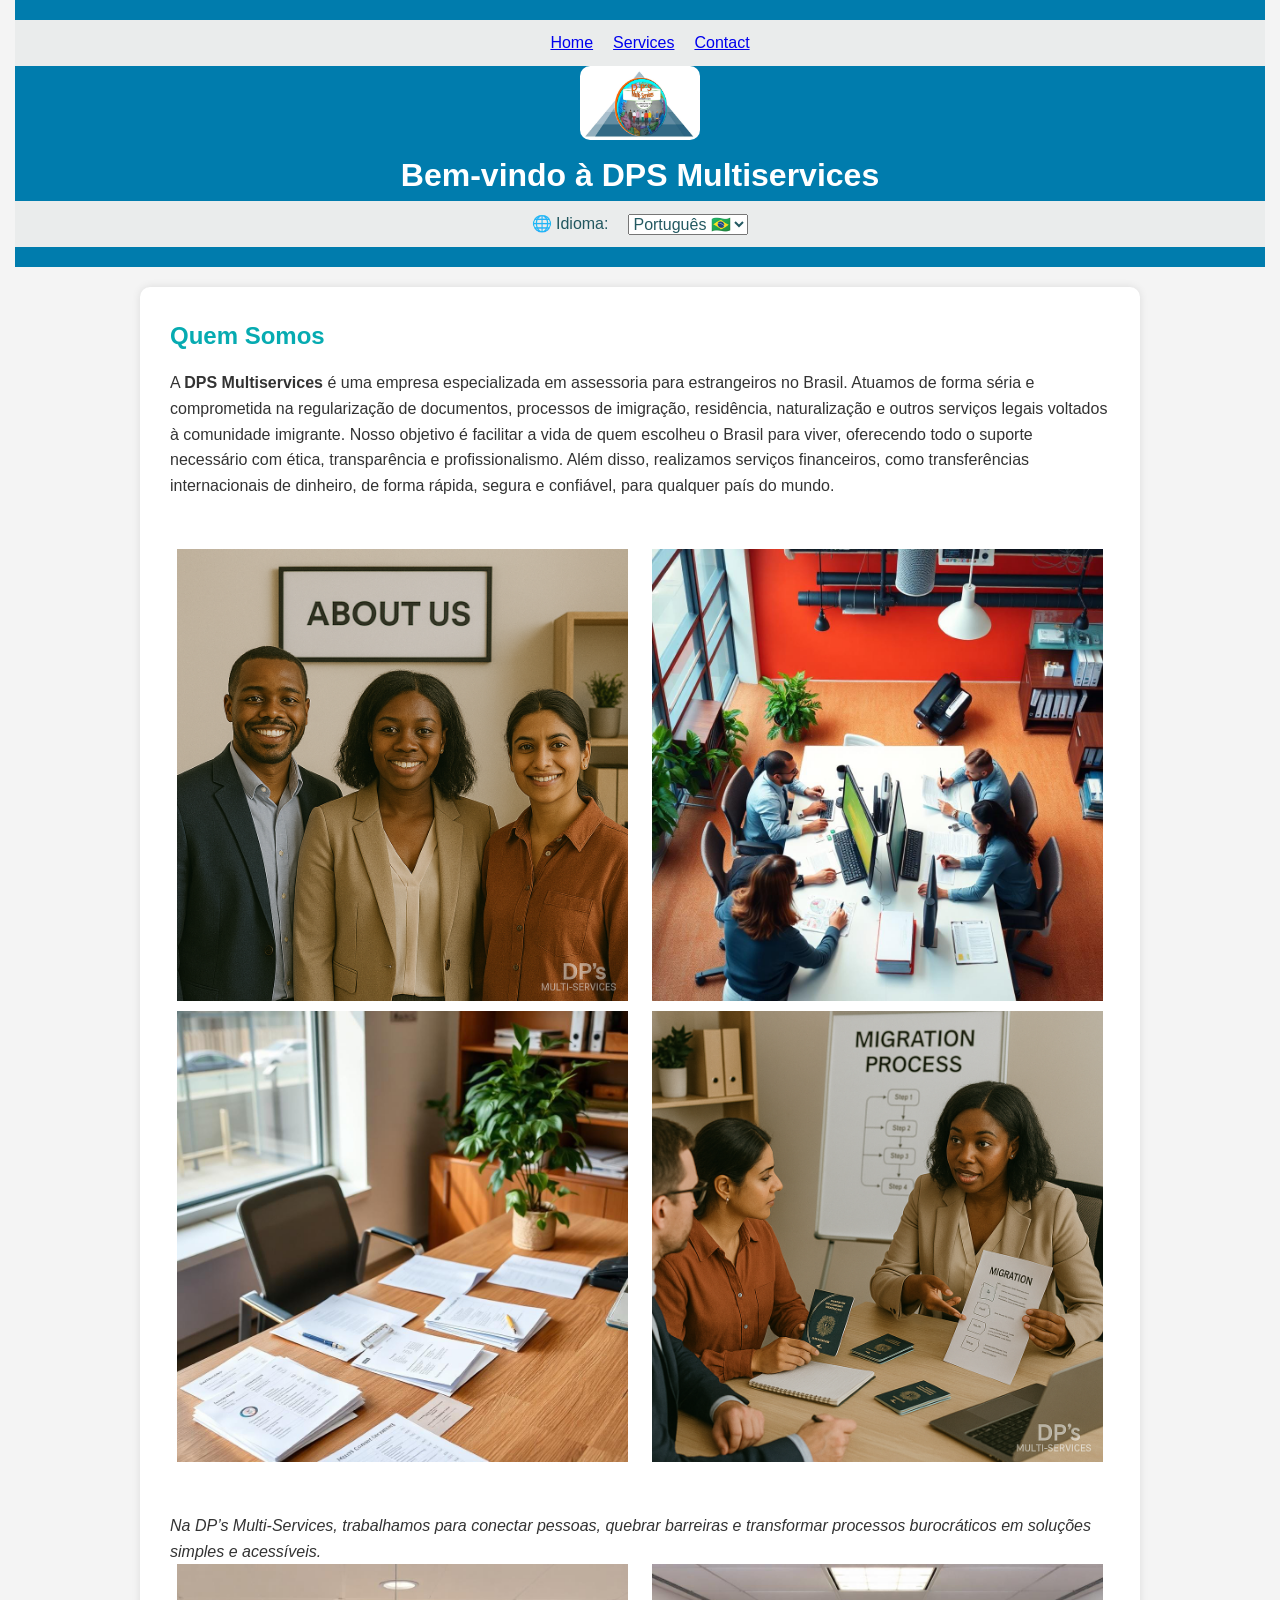
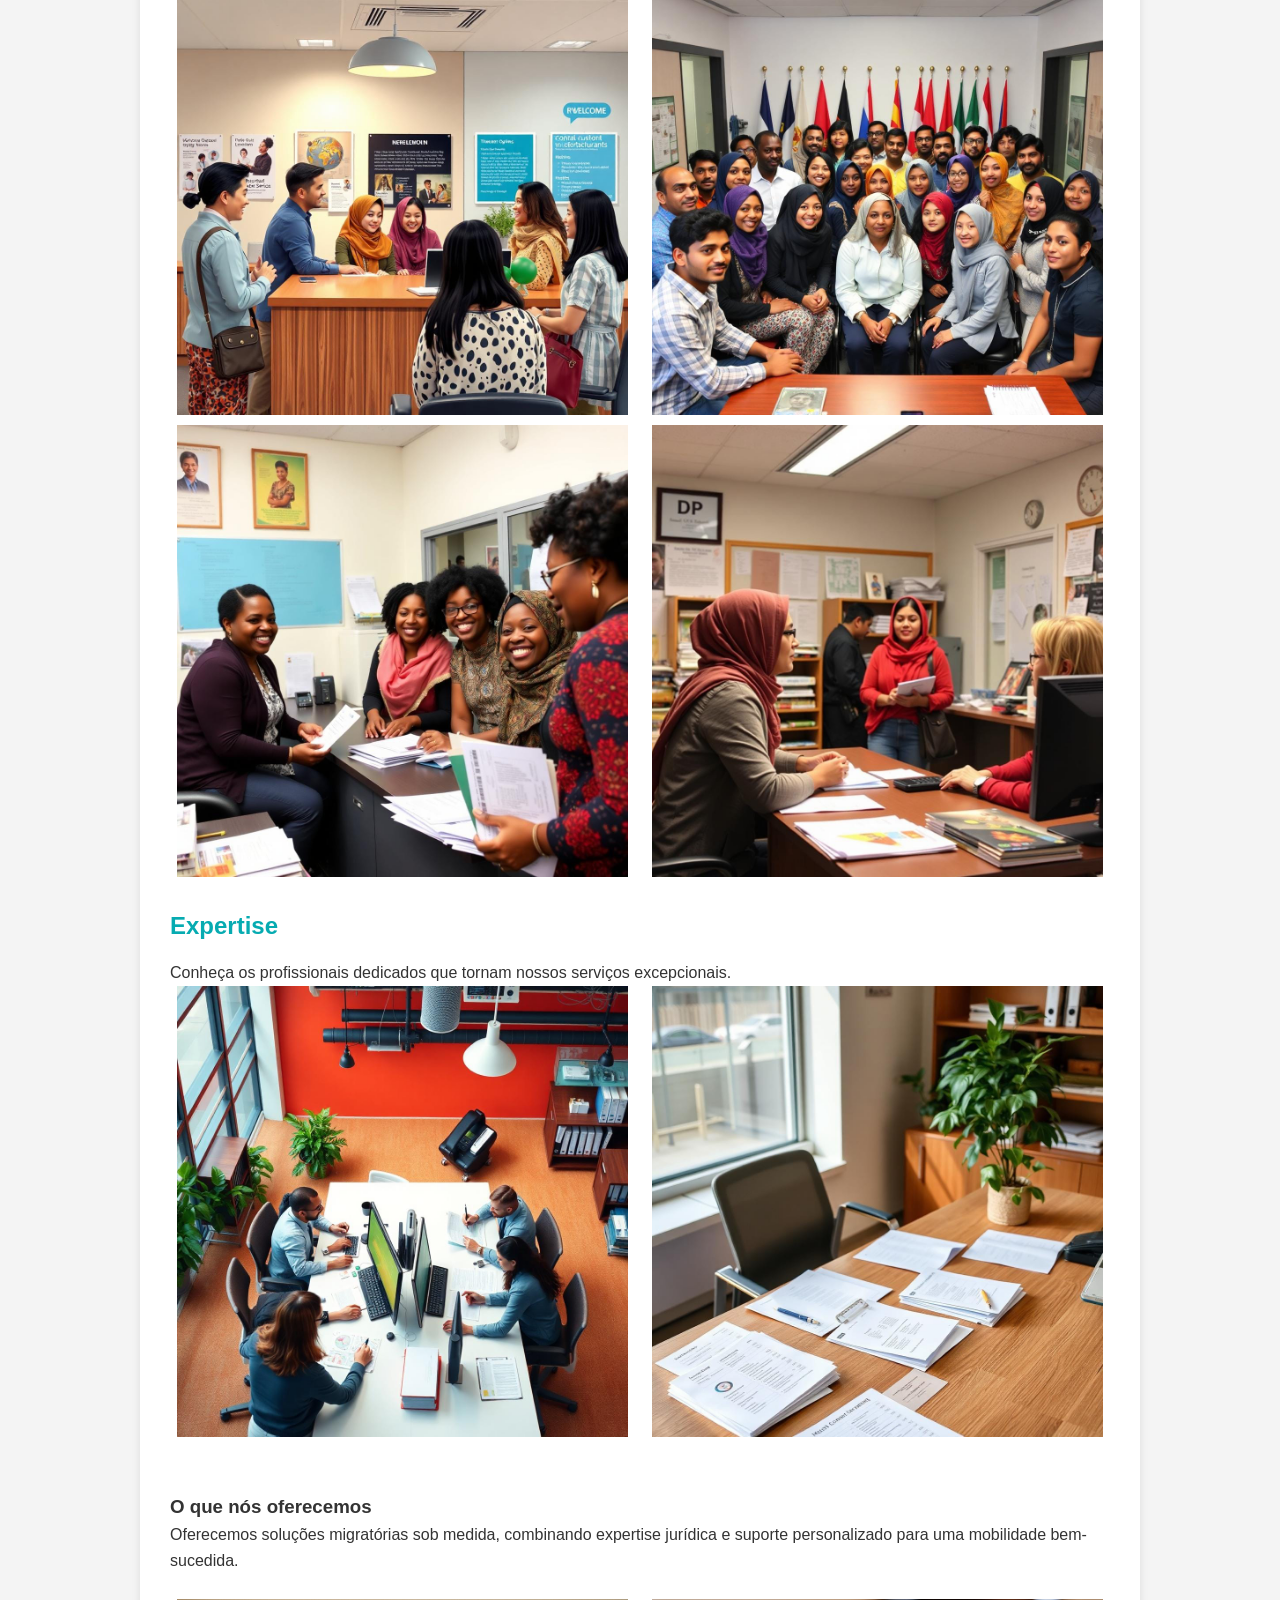
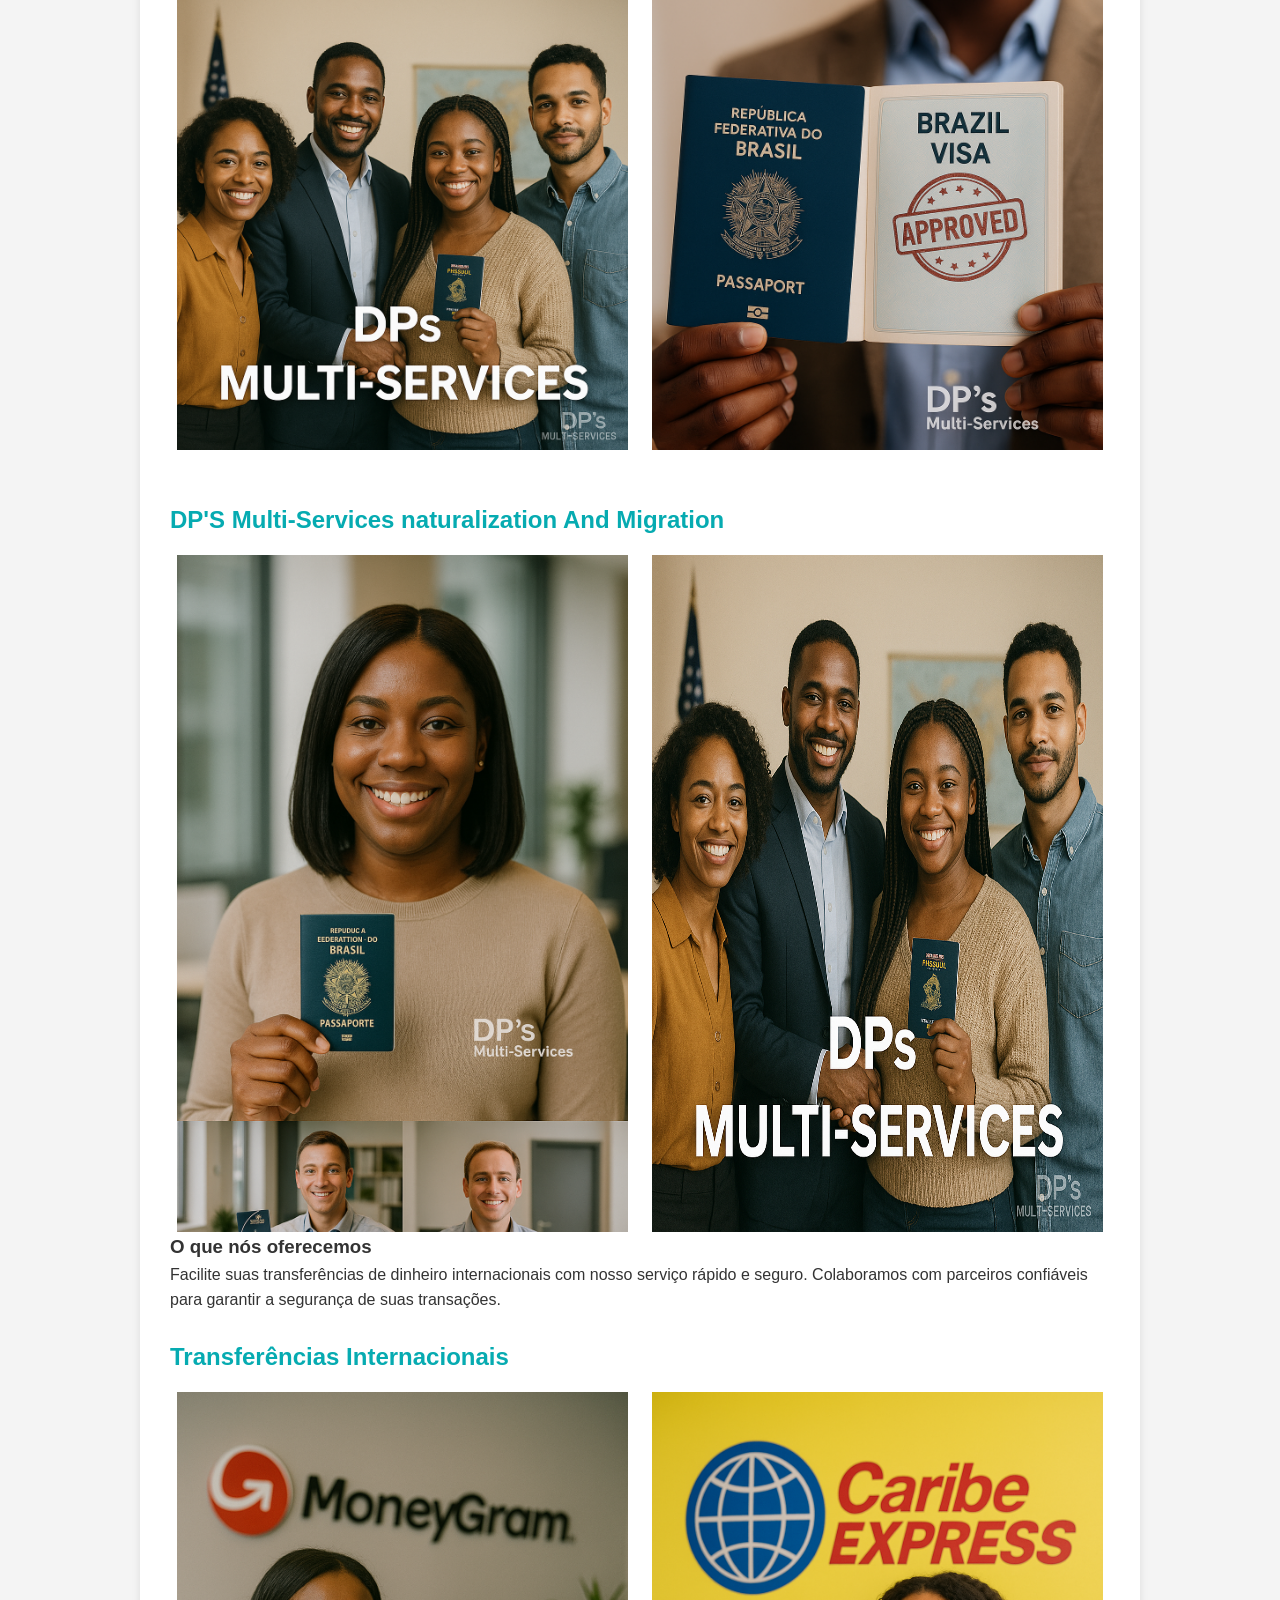
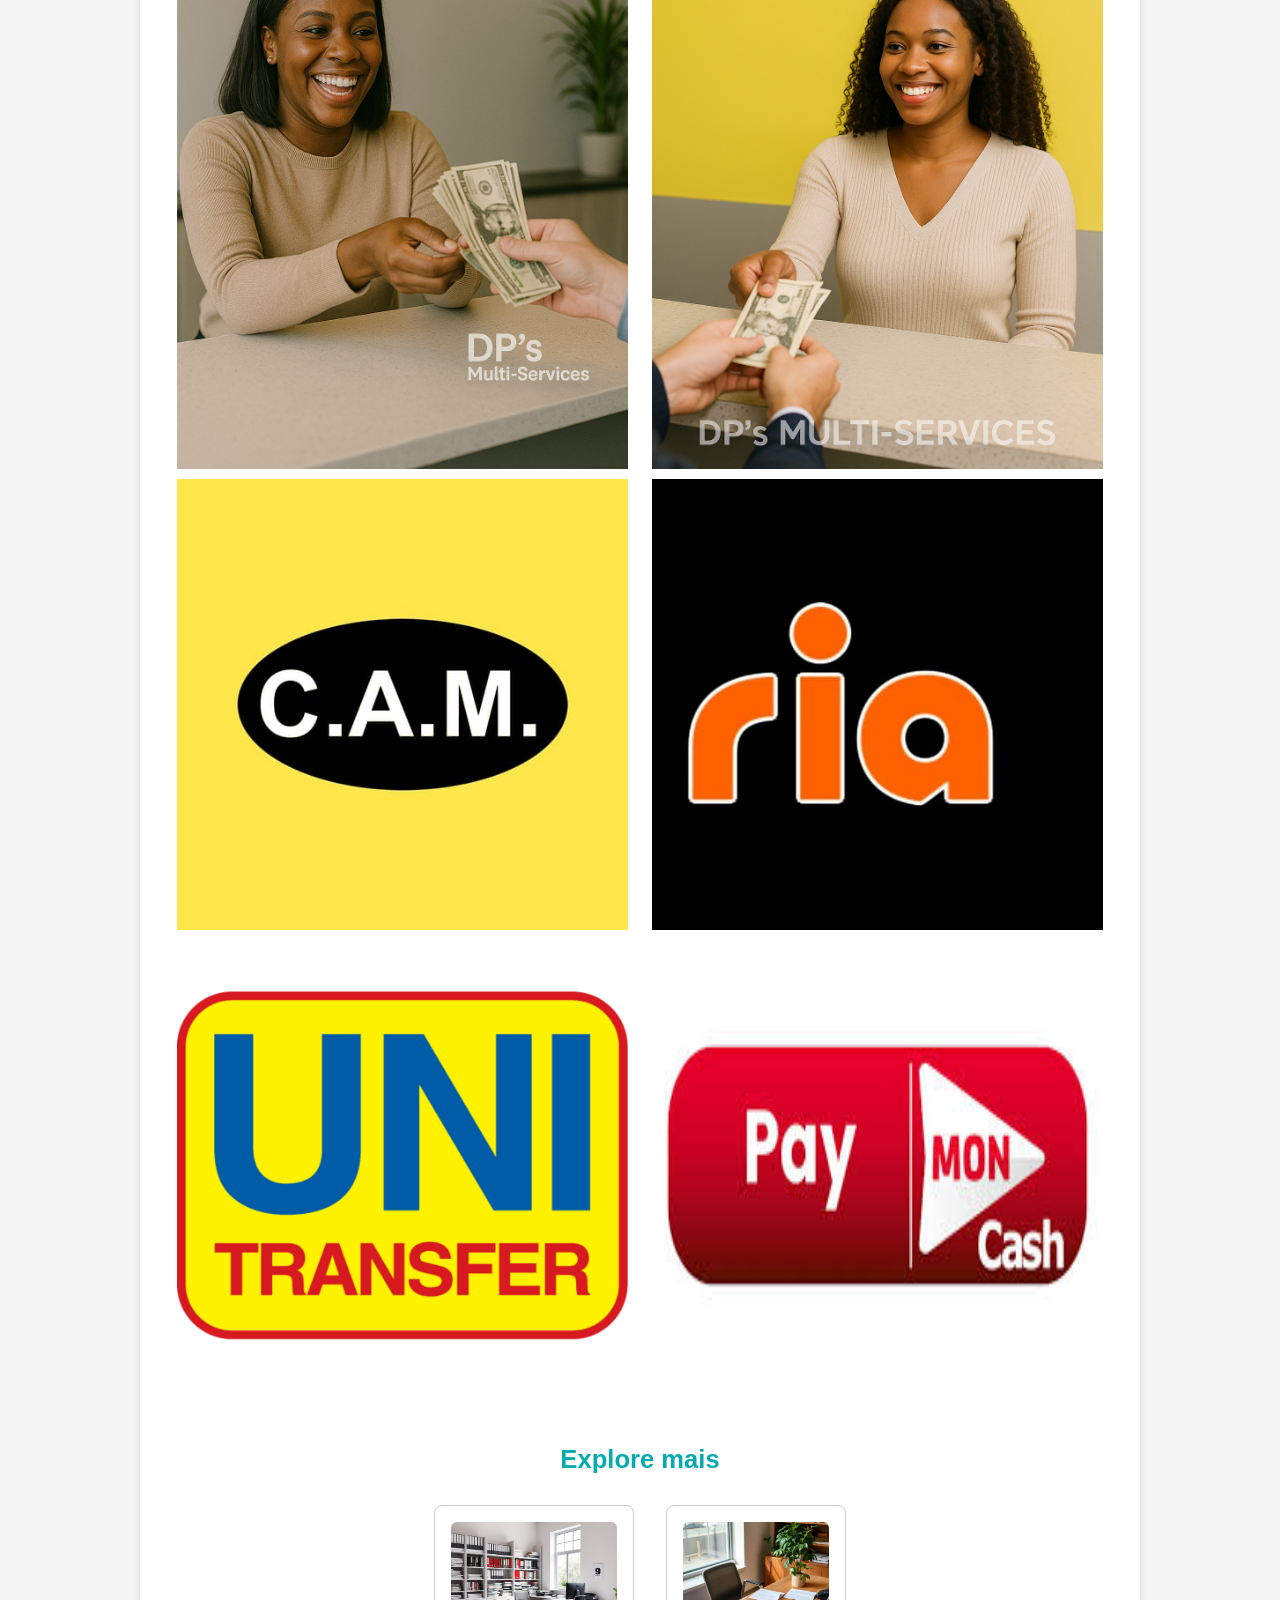
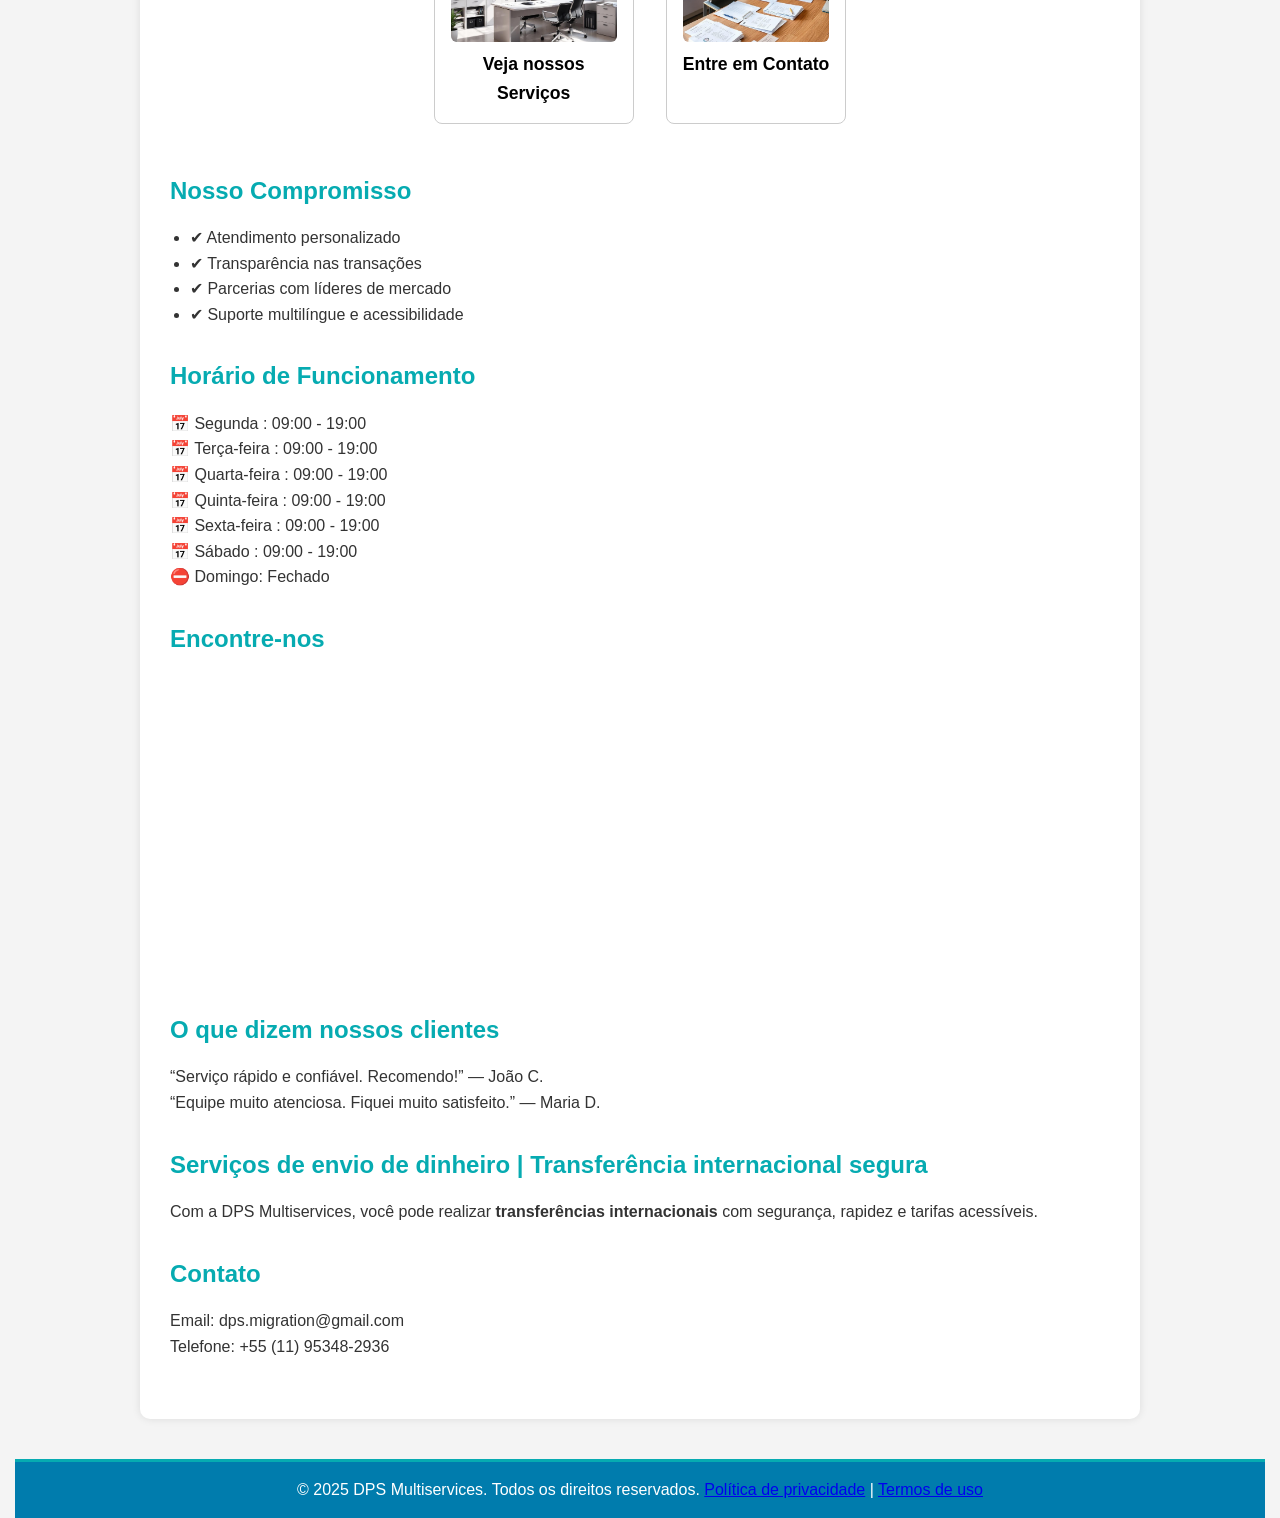
<file: index.html>
<!DOCTYPE html>
<html lang="pt">
<head>
  <meta charset="UTF-8" />
  <meta name="viewport" content="width=device-width, initial-scale=1.0"/>
  <meta name="description" content="Consultoria migratória, vistos, cidadania e muito mais. Atendimento em português, inglês, francês e espanhol.">
  <title>DPS Multiservices - Agência de Serviços Migratórios</title>
  <link rel="stylesheet" href="style.css" />
  <style>
    #toggleHoursBtn {
      background-color: transparent;
      border: none;
      font-size: 1em;
      cursor: pointer;
      color: #007BFF;
    }
    #toggleHoursBtn:hover {
      text-decoration: underline;
    }
    #hoursSection {
      display: none;
      padding: 1em;
      background: #f8f8f8;
      border-left: 4px solid #007BFF;
      margin: 1em;
    }
    .quick-links {
      text-align: center;
      margin: 3em 1em;
    }
    .quick-links h2 {
      font-size: 1.6em;
      margin-bottom: 1em;
    }
    .link-buttons {
      display: flex;
      justify-content: center;
      gap: 2em;
      flex-wrap: wrap;
    }
    .btn-link {
      display: inline-block;
      text-align: center;
      text-decoration: none;
      color: #000;
      border: 1px solid #ccc;
      padding: 1em;
      border-radius: 8px;
      transition: transform 0.2s ease, box-shadow 0.2s ease;
      max-width: 200px;
    }
    .btn-link:hover {
      transform: translateY(-5px);
      box-shadow: 0 4px 12px rgba(0,0,0,0.1);
    }
    .btn-link img {
      width: 100%;
      height: auto;
      max-height: 120px;
      object-fit: cover;
      margin-bottom: 0.5em;
      border-radius: 6px;
    }
    .btn-link span {
      display: block;
      font-weight: bold;
      font-size: 1.1em;
    }

    .side-by-side {
  display: flex;
  gap: 10px;
  flex-wrap: wrap;
}

.side-by-side img {
  width: 48%;
}


  </style>
</head>
<body>
  <header>
    <nav>
            <ul>
                <li><a href="index.html">Home</a></li>
                <li><a href="services.html">Services</a></li>
                <li><a href="contact.html">Contact</a></li>
            </ul>
        </nav>
    <div class="header-top">
      <div class="logo">
        <img src="assets/logo.jpeg" alt="Logo da DPS Multiservices" />
      </div>
      <div class="welcome">
        <h1 id="welcomeText">Bem-vindo à DPS Multiservices</h1>
      </div>
    </div>
    <nav>
      <label for="languageSelect">🌐 Idioma:</label>
      <select id="languageSelect">
        <option value="pt">Português 🇧🇷</option>
        <option value="en">English 🇺🇸</option>
        <option value="fr">Français 🇫🇷</option>
        <option value="es">Español 🇪🇸</option>
      </select>
    </nav>
    
  </header>

  
  <main>
    <section class="about-us">
      <h2 id="aboutTitle">Quem Somos</h2>
      <p id="aboutText">
        A <strong>DPS Multiservices</strong> é uma empresa especializada em assessoria para estrangeiros no Brasil. Atuamos de forma séria e comprometida na regularização de documentos, processos de imigração, residência, naturalização e outros serviços legais voltados à comunidade imigrante.

Nosso objetivo é facilitar a vida de quem escolheu o Brasil para viver, oferecendo todo o suporte necessário com ética, transparência e profissionalismo. Além disso, realizamos serviços financeiros, como transferências internacionais de dinheiro, de forma rápida, segura e confiável, para qualquer país do mundo. </p>
<br><br>
<div class="side-by-side">
  <img src="assets/quem somos.png" alt="">
  <img src="assets/bureau dps.jpg" alt="">
  <img src="assets/bureau administratif.jpg" alt="">
  <img src="assets/process.png" alt="">
</div>
<br></br>
<i> Na DP’s Multi-Services, trabalhamos para conectar pessoas, quebrar barreiras e transformar processos burocráticos em soluções simples e acessíveis. </i>
<div class="side-by-side">
<img src="assets/bureau (3).jpg" alt="">
<img src="assets/bureau (4).jpg" alt="">
<img src="assets/bureau (5).jpg" alt="">
<img src="assets/bureau (6).jpg" alt="">

    </section>
    <section id="nossaEquipe">
  <h2>Expertise</h2>
  <p>Conheça os profissionais dedicados que tornam nossos serviços excepcionais.</p>
  <div class="side-by-side">
    <img src="assets/bureau dps.jpg" alt="Nossa equipe em reunião">
    <img src="assets/bureau administratif.jpg" alt="Ambiente de trabalho moderno">
  </div>
</section>


    <!-- Nouvelle section ajoutée -->
    <section class="additional-section">
      <div class="content"></div>
        <br>
        <h3 id="financialServicesTitle">O que nós oferecemos</h3>
        <p id="financialServicesText">
          Oferecemos soluções migratórias sob medida, combinando expertise jurídica e suporte personalizado para uma mobilidade bem-sucedida. </p>
      </div>
      <br>

      <div class="content">
      <div class="side-by-side">
        <img src="assets/Passporte.png" alt="Transferts internationaux" />
      <img src="assets/visa.png" alt="Visa" />
    </div>
    <br><br>
        <h2>DP'S Multi-Services naturalization And Migration</h2>
        <div class="side-by-side">
        <img src="assets/naturalização 3.png" alt="Visa" />
        <img src="assets/Passporte.png" alt="Transferts internationaux" />
      </div>
        <h3 id="internationalTransfersTitle">O que nós oferecemos</h3>
        <p id="internationalTransfersText">
          Facilite suas transferências de dinheiro internacionais com nosso serviço rápido e seguro. Colaboramos com parceiros confiáveis para garantir a segurança de suas transações.
        </p>
      </div>
      <br>
      <div class="TransferenciasInternacionais">
      <h2>Transferências Internacionais</h2>
      <div class="side-by-side">
        <img src="assets/moneygram.png" alt="Transferência Internacional" />
        <img src="assets/caribe express.png" alt="Transferência Internacional 1" />
        <img src="assets/cam.jpg" alt="Transferência Internacional 2" />
        <img src="assets/ria.jpg" alt="Transferência Internacional 3" />
        <img src="assets/unitransfert.png" alt="Transferência Internacional 4" />
        <img src="assets/moncash.jpeg" alt="">
      </div>
    </section>
    <section class="quick-links">
      <h2 id="exploreTitle">Explore mais</h2>
      <div class="link-buttons">
        <a href="services.html" class="btn-link">
          <img src="assets/administratif.jpg" alt="Serviços" />
          <span id="servicesLinkText">Veja nossos Serviços</span>
        </a>
        <a href="contact.html" class="btn-link">
          <img src="assets/bureau administratif.jpg" alt="Contato" />
          <span id="contactLinkText">Entre em Contato</span>
        </a>
      </div>
    </section>

    <section class="our-commitment">
      <h2 id="commitmentTitle">Nosso Compromisso</h2>
      <ul id="commitmentList">
        <li>✔ Atendimento personalizado</li>
        <li>✔ Transparência nas transações</li>
        <li>✔ Parcerias com líderes de mercado</li>
        <li>✔ Suporte multilíngue e acessibilidade</li>
      </ul>
    </section>

    <section class="hours">
      <h2 id="hoursTitle">Horário de Funcionamento</h2>
      <p id="hoursText">📅 Segunda : 09:00 - 19:00<br> 📅 Terça-feira : 09:00 - 19:00 <br> 📅 Quarta-feira : 09:00 - 19:00 <br> 📅 Quinta-feira : 09:00 - 19:00 <br> 📅 Sexta-feira : 09:00 - 19:00 <br> 📅 Sábado : 09:00 - 19:00 <br> ⛔ Domingo: Fechado </p>
    </section>

    <section class="map">
      <h2 id="mapTitle">Encontre-nos</h2>
      <iframe 
        src="https://www.google.com/maps/embed?pb=!1m18!1m12!1m3!1d3657.4698865221662!2d-46.628145599999996!3d-23.5515617!2m3!1f0!2f0!3f0!3m2!1i1024!2i768!4f13.1!3m3!1m2!1s0x94ce59a35b7fb83b%3A0x2933577df743dce5!2sDP%C2%B4S%20MULTI-SERVICES%20SERVICES%20ADMINISTRATIVOS%20E%20MIGRATORIOS%20EM%20GERAL%20ENVIO%20%26%20RECEBIMENTO%20DE%20DINHEIRO%20MONEYGRAM%2C%20MONCASH%20ETC...!5e0!3m2!1sfr!2sbr!4v1746480496687!5m2!1sfr!2sbr" 
        width="400" 
        height="300" 
        style="border:0;" 
        allowfullscreen="" 
        loading="lazy" 
        title="Mapa da localização da DPS Multiservices">
      </iframe>
    </section>

    <section class="testimonials">
      <h2 id="testimonialsTitle">O que dizem nossos clientes</h2>
      <blockquote>“Serviço rápido e confiável. Recomendo!” — João C.</blockquote>
      <blockquote>“Equipe muito atenciosa. Fiquei muito satisfeito.” — Maria D.</blockquote>
    </section>

    <section class="seo-text">
      <h2 id="seoTitle">Serviços de envio de dinheiro | Transferência internacional segura</h2>
      <p id="seoText">
        Com a DPS Multiservices, você pode realizar <strong>transferências internacionais</strong> com segurança, rapidez e tarifas acessíveis.
      </p>
    </section>

    <section id="contact">
      <h2 id="contactTitle">Contato</h2>
      <p id="emailText">Email: dps.migration@gmail.com</p>
      <p id="phoneText">Telefone: +55 (11) 95348-2936</p>
    </section>
  </main>

  <footer>
    <p id="footerText">
      © 2025 DPS Multiservices. <span id="rightsText">Todos os direitos reservados.</span>
      <a href="privacy-policy.html" id="privacyLink">Política de privacidade</a> |
      <a href="terms.html" id="termsLink">Termos de uso</a>
    </p>
  </footer>

  <script>
    const translations = {
      pt: {
        
        financialServicesTitle: "O que nós oferecemos",
        financialServicesText: "Oferecemos soluções migratórias sob medida, combinando expertise jurídica e suporte personalizado para uma mobilidade bem-sucedida.",
        internationalTransfersTitle: "O que nós oferecemos",
        internationalTransfersText: "Facilite suas transferências de dinheiro internacionais com nosso serviço rápido e seguro. Colaboramos com parceiros confiáveis para garantir a segurança de suas transações.",
        mapTitle: "Encontre-nos",
        exploreTitle: "Explore mais",
        servicesLinkText: "Veja nossos Serviços",
        contactLinkText: "Entre em Contato",
        welcomeText: "Bem-vindo à DPS Multiservices",
        aboutTitle: "Quem Somos",
        aboutText: "A DP’s Multi-Services é uma empresa especializada em assessoria para estrangeiros no Brasil. Atuamos de forma séria e comprometida na regularização de documentos, processos de imigração, residência, naturalização e outros serviços legais voltados à comunidade imigrante. Nosso objetivo é facilitar a vida de quem escolheu o Brasil para viver, oferecendo todo o suporte necessário com ética, transparência e profissionalismo. Além disso, realizamos serviços financeiros, como transferências internacionais de dinheiro, de forma rápida, segura e confiável, para qualquer país do mundo. <br><br> <i> Na DP’s Multi-Services, trabalhamos para conectar pessoas, quebrar barreiras e transformar processos burocráticos em soluções simples e acessíveis.</i>",
        commitmentTitle: "Nosso Compromisso",
        commitmentList: [
          "✔ Atendimento personalizado",
          "✔ Transparência nas transações",
          "✔ Parcerias com líderes de mercado",
          "✔ Suporte multilíngue e acessibilidade"
        ],
        hoursTitle: "Horário de Funcionamento",
        hoursText: "📅 Segunda-feira : 09:00 - 19:00 <br> 📅 Terça-feira : 09:00 - 19:00 <br> 📅 Quarta-feira : 09:00 - 19:00 <br> 📅 Quinta-feira : 09:00 - 19:00 <br> 📅 Sexta-feira : 09:00 - 19:00 <br> 📅 Sàbado : 09:00 - 19:00 <br> ⛔ Domingo: Fechado",
        testimonialsTitle: "O que dizem nossos clientes",
        seoTitle: "Serviços de envio de dinheiro | Transferência internacional segura",
        seoText: "Com a DPS Multiservices, você pode realizar <strong>transferências internacionais</strong> com segurança, rapidez e tarifas acessíveis.",
        contactTitle: "Contato",
        emailText: "Email: dps.migration@gmail.com",
        phoneText: "Telefone: +55 (11) 95348-2936",
        footerText: "© 2025 DPS Multiservices. Todos os direitos reservados. Política de privacidade | Termos de uso"
      },
      en: {
        financialServicesTitle: "What We Offer",
        financialServicesText: "We provide tailored migration solutions, combining legal expertise and personalized support for successful mobility.",
        internationalTransfersTitle: "What We Offer",
        internationalTransfersText: "Easily facilitate your international money transfers with our fast and secure service. We collaborate with trusted partners to ensure the security of your transactions.",
        mapTitle: "Find Us",
        exploreTitle: "Explore more",
        servicesLinkText: "See our Services",
        contactLinkText: "Get in Touch",
        welcomeText: "Welcome to DPS Multiservices",
        aboutTitle: "Who We Are",
        aboutText: "DP’s Multi-Services is a company specialized in providing assistance to foreigners living in Brazil. We are dedicated to helping with the legalization of documents, immigration processes, residence permits, naturalization, and other essential legal services for the immigrant community. Our mission is to simplify the lives of immigrants by offering reliable, transparent, and professional support, always guided by ethics, responsibility, and efficiency. In addition, we provide financial services, including fast, secure, and reliable international money transfers to any country in the world. <br><br> <i> At DP’s Multi-Services, we are committed to connecting people, breaking barriers, and transforming complex bureaucratic processes into simple and accessible solutions.</i>",
        commitmentTitle: "Our Commitment",
        commitmentList: [
          "✔ Personalized service",
          "✔ Transparency in transactions",
          "✔ Partnerships with market leaders",
          "✔ Multilingual support and accessibility"
        ],
        hoursTitle: "Operating Hours",
        hoursText: "📅 Monday: 09:00 - 19:00 <br> 📅 Tuesday: 09:00 - 19:00 <br> 📅 Wednesday: 09:00 - 19:00 <br> 📅 Thursday: 09:00 - 19:00 <br> 📅 Friday: 09:00 - 19:00 <br> 📅 Saturday: 09:00 - 19:00 <br> ⛔ Sunday: Closed",
        testimonialsTitle: "What Our Clients Say",
        seoTitle: "Money transfer services | Secure international transfers",
        seoText: "With DPS Multiservices, you can perform <strong>international transfers</strong> safely, quickly, and with affordable rates.",
        contactTitle: "Contact",
        emailText: "Email: dps.migration@gmail.com",
        phoneText: "Phone: +55 (11) 95348-2936",
        footerText: "© 2025 DPS Multiservices. All rights reserved. Privacy Policy | Terms of Use"
      },
      fr: {

        financialServicesTitle: "Ce que nous proposons",
        financialServicesText: "Nous offrons des solutions migratoires sur mesure, alliant expertise juridique et accompagnement personnalisé pour une mobilité réussie.",
        internationalTransfersTitle: "Ce que nous proposons",
        internationalTransfersText: "Facilitez vos transferts d'argent à l'international avec notre service rapide et sécurisé. Nous collaborons avec des partenaires de confiance pour assurer la sécurité de vos transactions.",
        mapTitle: "Trouvez-nous",
        exploreTitle: "Explorez plus",
        servicesLinkText: "Voir nos Services",
        contactLinkText: "Contactez-nous",
        welcomeText: "Bienvenue chez DPS Multiservices",
        aboutTitle: "Qui Nous Sommes",
        aboutText: "DP’s Multi-Services est une entreprise spécialisée dans l’assistance aux étrangers vivant au Brésil. Nous accompagnons nos clients dans la régularisation de leurs documents, les démarches d’immigration, de résidence et de naturalisation, ainsi que dans d’autres services administratifs essentiels. Notre mission est de rendre la vie des immigrés plus simple, en offrant un accompagnement personnalisé, fiable et professionnel, avec intégrité, transparence et efficacité. En complément, nous proposons également des services financiers, notamment des transferts internationaux d’argent vers tous les pays, de manière rapide, sûre et sécurisée. <br><br>  <i> Chez DP’s Multi-Services, nous œuvrons chaque jour pour connecter les personnes, supprimer les barrières et transformer les démarches complexes en solutions accessibles et efficaces. </i>",
        commitmentTitle: "Notre Engagement",
        commitmentList: [
          "✔ Service personnalisé",
          "✔ Transparence dans les transactions",
          "✔ Partenariats avec des leaders du marché",
          "✔ Support multilingue et accessibilité"
        ],
        hoursTitle: "Horaires d'Ouverture",
        hoursText: "📅 Lundi : 09:00 - 19:00 <br> 📅 Mardi : 09:00 - 19:00 <br> 📅 Mercredi : 09:00 - 19:00 <br> 📅 Jeudi : 09:00 - 19:00 <br> 📅 Vendredi : 09:00 - 19:00 <br> 📅 Samedi : 09:00 - 19:00 <br> ⛔ Dimanche : Fermé",
        testimonialsTitle: "Ce Que Disent Nos Clients",
        seoTitle: "Services de transfert d'argent | Transferts internationaux sécurisés",
        seoText: "Avec DPS Multiservices, vous pouvez effectuer des <strong>transferts internationaux</strong> en toute sécurité, rapidement et avec des tarifs abordables.",
        contactTitle: "Contact",
        emailText: "Email: dps.migration@gmail.com",
        phoneText: "Téléphone: +55 (11) 95348-2936",
        footerText: "© 2025 DPS Multiservices. Tous droits réservés. Politique de confidentialité | Conditions d'utilisation"
      },
      es: {
        financialServicesTitle: "Lo que ofrecemos",
        financialServicesText: "Ofrecemos soluciones migratorias a medida, combinando experiencia jurídica y apoyo personalizado para una movilidad exitosa.",
        internationalTransfersTitle: "Lo que ofrecemos",
        internationalTransfersText: "Facilite sus transferencias de dinero internacionales con nuestro servicio rápido y seguro. Colaboramos con socios de confianza para garantizar la seguridad de sus transacciones.",
        mapTitle: "Encuéntranos",
        exploreTitle: "Explorar más",
        servicesLinkText: "Ver nuestros Servicios",
        contactLinkText: "Contáctanos",
        welcomeText: "Bienvenido a DPS Multiservices",
        aboutTitle: "Quiénes Somos",
        aboutText: "DP’s Multi-Services es una empresa especializada en brindar asistencia a extranjeros en Brasil. Nos dedicamos a gestionar la regularización de documentos, procesos migratorios, permisos de residencia, naturalización y otros trámites legales indispensables para la comunidad migrante. Nuestra misión es hacer que la vida de los inmigrantes sea más sencilla, brindando un servicio profesional, transparente y comprometido, siempre con ética y responsabilidad. Además, ofrecemos servicios financieros, incluyendo transferencias internacionales de dinero a cualquier país del mundo, de forma rápida, segura y confiable. <br><br> <i> En DP’s Multi-Services, trabajamos para conectar personas, derribar barreras y transformar procesos complejos en soluciones prácticas y accesibles.</i>",
        commitmentTitle: "Nuestro Compromiso",
        commitmentList: [
          "✔ Servicio personalizado",
          "✔ Transparencia en transacciones",
          "✔ Asociaciones con líderes del mercado",
          "✔ Soporte multilingüe y accesibilidad"
        ],
        hoursTitle: "Horario de Atención",
        hoursText: "📅 Lunes: 09:00 - 19:00 <br> 📅 Martes: 09:00 - 19:00 <br> 📅 Miércoles: 09:00 - 19:00 <br> 📅 Jueves: 09:00 - 19:00 <br> 📅 Viernes: 09:00 - 19:00 <br> 📅 Sábado: 09:00 - 19:00 <br> ⛔ Domingo: Cerrado",
        testimonialsTitle: "Lo que Dicen Nuestros Clientes",
        seoTitle: "Servicios de envío de dinero | Transferencias internacionales seguras",
        seoText: "Con DPS Multiservices, puedes realizar <strong>transferencias internacionales</strong> de forma segura, rápida y con tarifas accesibles.",
        contactTitle: "Contacto",
        emailText: "Email: dps.migration@gmail.com",
        phoneText: "Teléfono: +55 (11) 95348-2936",
        footerText: "© 2025 DPS Multiservices. Todos los derechos reservados. Política de privacidad | Términos de uso"
      }
    };

    const languageSelect = document.getElementById("languageSelect");

    languageSelect.addEventListener("change", () => {
      const lang = languageSelect.value;
      const t = translations[lang];
    
      
      document.getElementById("financialServicesTitle").textContent = t.financialServicesTitle;
      document.getElementById("financialServicesText").innerHTML = t.financialServicesText;
      document.getElementById("internationalTransfersTitle").textContent = t.internationalTransfersTitle;
      document.getElementById("internationalTransfersText").innerHTML = t.internationalTransfersText;
      document.getElementById("mapTitle").textContent = t.mapTitle;
      document.getElementById("exploreTitle").textContent = t.exploreTitle;
      document.getElementById("servicesLinkText").textContent = t.servicesLinkText;
      document.getElementById("contactLinkText").textContent = t.contactLinkText;
      document.getElementById("welcomeText").textContent = t.welcomeText;
      document.getElementById("aboutTitle").textContent = t.aboutTitle;
      document.getElementById("aboutText").innerHTML = t.aboutText;
      document.getElementById("commitmentTitle").textContent = t.commitmentTitle;
      document.getElementById("commitmentList").innerHTML = t.commitmentList.map(item => `<li>${item}</li>`).join('');
      document.getElementById("hoursTitle").textContent = t.hoursTitle;
      document.getElementById("hoursText").innerHTML = t.hoursText;
      document.getElementById("testimonialsTitle").textContent = t.testimonialsTitle;
      document.getElementById("seoTitle").textContent = t.seoTitle;
      document.getElementById("seoText").innerHTML = t.seoText;
      document.getElementById("contactTitle").textContent = t.contactTitle;
      document.getElementById("emailText").textContent = t.emailText;
      document.getElementById("phoneText").textContent = t.phoneText;

      document.getElementById("rightsText").textContent = t.footerText.split(". ")[1];
      document.getElementById("privacyLink").textContent = t.footerText.split(" | ")[0].split(". ").pop();
      document.getElementById("termsLink").textContent = t.footerText.split(" | ")[1];
    });
  </script>
</body>
</html>
</file>
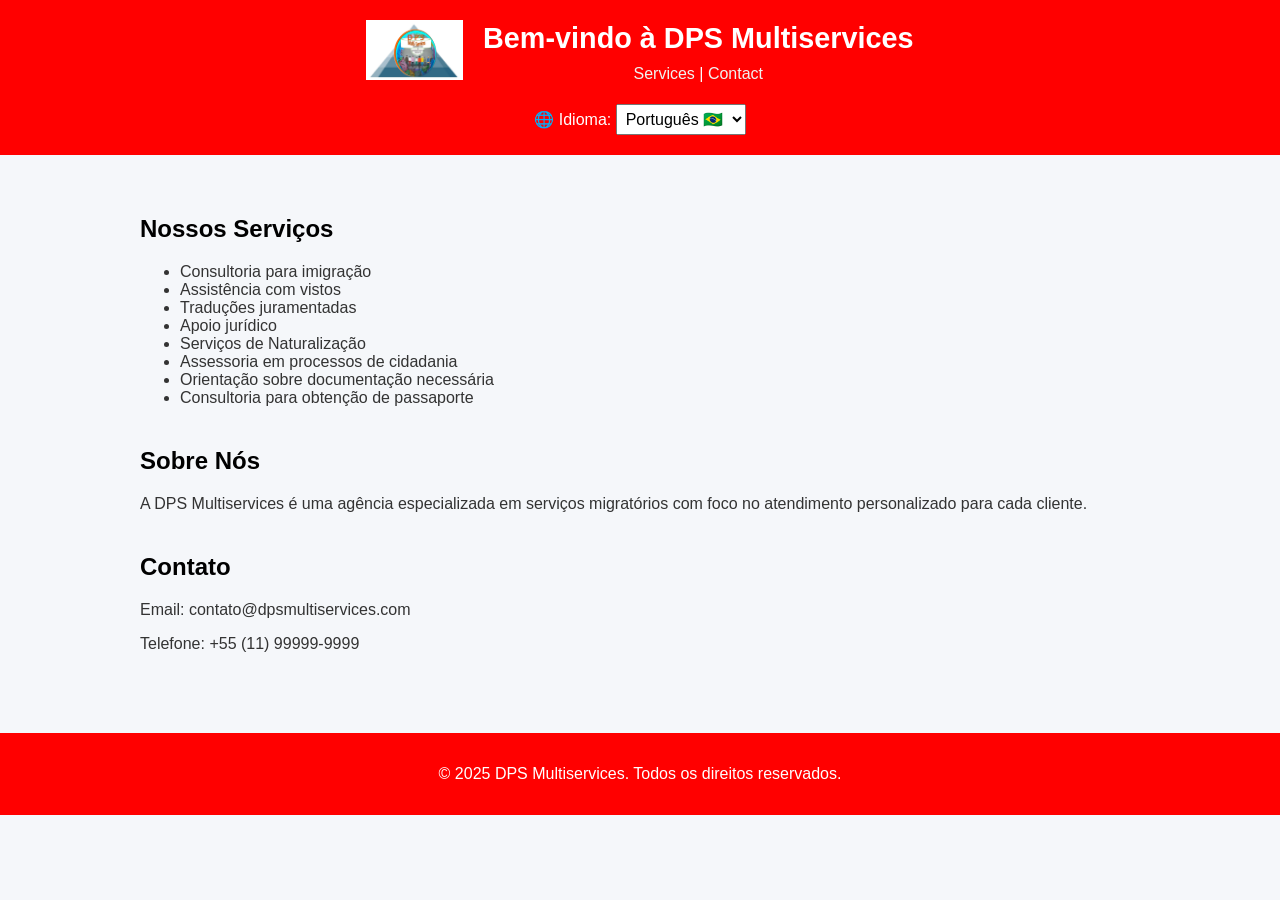
<file: dpsmultiservices/index.html>
<!DOCTYPE html>
<html lang="pt">
<head>
  <meta charset="UTF-8" />
  <meta name="viewport" content="width=device-width, initial-scale=1.0"/>
  <title>DPS Multiservices - Agência de Serviços Migratórios</title>
  <link rel="stylesheet" href="style.css" />
</head>
<body>
  <header>
    <div class="header-top">
      <div class="logo">
        <img src="assets/logo.jpeg" alt="DPS Multiservices" />
      </div>
      <div class="welcome">
        <h1 id="welcomeText">Bem-vindo à DPS Multiservices</h1>
        <nav>
          <a href="services.html">Services</a> | 
          <a href="contact.html">Contact</a>
        </nav>
        
      </div>
    </div>
    <nav>
      <label for="languageSelect">🌐 Idioma:</label>
      <select id="languageSelect">
        <option value="pt">Português 🇧🇷</option>
        <option value="en">English 🇺🇸</option>
        <option value="fr">Français 🇫🇷</option>
        <option value="es">Español 🇪🇸</option>
      </select>
    </nav>
  </header>

  <main>
    <section id="services">
      <h2>Nossos Serviços</h2>
      <ul>
        <li>Consultoria para imigração</li>
        <li>Assistência com vistos</li>
        <li>Traduções juramentadas</li>
        <li>Apoio jurídico</li>
        <li>Serviços de Naturalização</li>
        <li>Assessoria em processos de cidadania</li>
        <li>Orientação sobre documentação necessária</li>
        <li>Consultoria para obtenção de passaporte</li>
    </section>

    <section id="about">
      <h2>Sobre Nós</h2>
      <p>A DPS Multiservices é uma agência especializada em serviços migratórios com foco no atendimento personalizado para cada cliente.</p>
    </section>

    <section id="contact">
      <h2>Contato</h2>
      <p>Email: contato@dpsmultiservices.com</p>
      <p>Telefone: +55 (11) 99999-9999</p>
    </section>
  </main>

  <footer>
    <p>&copy; 2025 DPS Multiservices. Todos os direitos reservados.</p>
  </footer>

  <script>
    const translations = {
      pt: {
        welcomeText: "Bem-vindo à DPS Multiservices",
        servicesTitle: "Nossos Serviços",
        servicesList: [
          "Consultoria para imigração",
          "Assistência com vistos",
          "Traduções juramentadas",
          "Apoio jurídico"
        ],
        aboutTitle: "Sobre Nós",
        aboutText: "A DPS Multiservices é uma agência especializada em serviços migratórios com foco no atendimento personalizado para cada cliente.",
        contactTitle: "Contato",
        emailText: "Email: contato@dpsmultiservices.com",
        phoneText: "Telefone: +55 (11) 99999-9999",
        footerText: "© 2025 DPS Multiservices. Todos os direitos reservados."
      },
      en: {
        welcomeText: "Welcome to DPS Multiservices",
        servicesTitle: "Our Services",
        servicesList: [
          "Immigration consulting",
          "Visa assistance",
          "Certified translations",
          "Legal support"
        ],
        aboutTitle: "About Us",
        aboutText: "DPS Multiservices is an agency specialized in immigration services, focused on providing personalized support to each client.",
        contactTitle: "Contact",
        emailText: "Email: contact@dpsmultiservices.com",
        phoneText: "Phone: +55 (11) 99999-9999",
        footerText: "© 2025 DPS Multiservices. All rights reserved."
      },
      fr: {
        welcomeText: "Bienvenue chez DPS Multiservices",
        servicesTitle: "Nos Services",
        servicesList: [
          "Consultation en immigration",
          "Assistance pour les visas",
          "Traductions assermentées",
          "Soutien juridique"
        ],
        aboutTitle: "À propos de nous",
        aboutText: "DPS Multiservices est une agence spécialisée dans les services migratoires, offrant un accompagnement personnalisé à chaque client.",
        contactTitle: "Contact",
        emailText: "Email : dpsmultiservicessp@gmail.com",
        phoneText: "Téléphone : +55 (11) 97045-0064",
        footerText: "© 2025 DPS Multiservices. Tous droits réservés."
      },
      es: {
        welcomeText: "Bienvenido a DPS Multiservices",
        servicesTitle: "Nuestros Servicios",
        servicesList: [
          "Consultoría de inmigración",
          "Asistencia de visas",
          "Traducciones juradas",
          "Apoyo legal"
        ],
        aboutTitle: "Sobre Nosotros",
        aboutText: "DPS Multiservices es una agencia especializada en servicios migratorios, enfocada en un servicio personalizado para cada cliente.",
        contactTitle: "Contacto",
        emailText: "Correo: contacto@dpsmultiservices.com",
        phoneText: "Teléfono: +55 (11) 99999-9999",
        footerText: "© 2025 DPS Multiservices. Todos los derechos reservados."
      }
    };

    const languageSelect = document.getElementById("languageSelect");

    languageSelect.addEventListener("change", () => {
      const lang = languageSelect.value;
      const t = translations[lang];

      document.getElementById("welcomeText").textContent = t.welcomeText;
      document.getElementById("services").querySelector("h2").textContent = t.servicesTitle;

      const servicesList = document.getElementById("services").querySelector("ul");
      servicesList.innerHTML = "";
      t.servicesList.forEach(service => {
        const li = document.createElement("li");
        li.textContent = service;
        servicesList.appendChild(li);
      });

      document.getElementById("about").querySelector("h2").textContent = t.aboutTitle;
      document.getElementById("about").querySelector("p").textContent = t.aboutText;

      document.getElementById("contact").querySelector("h2").textContent = t.contactTitle;
      document.getElementById("contact").querySelectorAll("p")[0].textContent = t.emailText;
      document.getElementById("contact").querySelectorAll("p")[1].textContent = t.phoneText;

      document.querySelector("footer p").textContent = t.footerText;
    });
  </script>
</body>
</html>
</file>
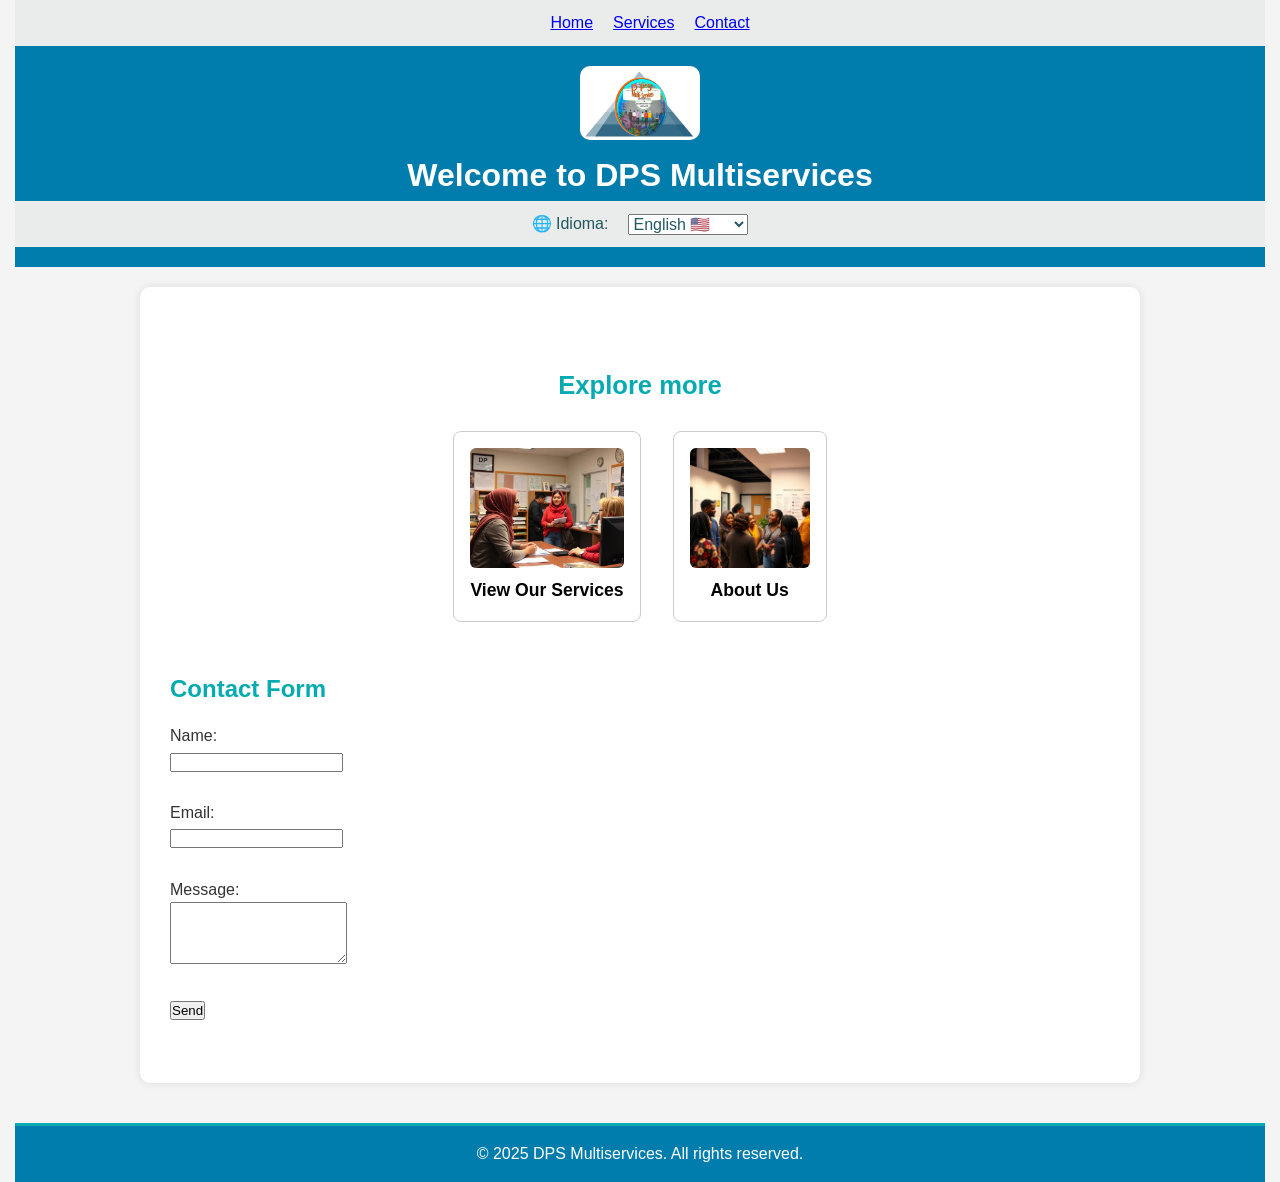
<file: contact.html>
<!DOCTYPE html>
<html lang="pt">
<head>
  <nav>
            <ul>
                <li><a href="index.html">Home</a></li>
                <li><a href="services.html">Services</a></li>
                <li><a href="contact.html">Contact</a></li>
            </ul>
        </nav>
  <meta charset="UTF-8" />
  <meta name="viewport" content="width=device-width, initial-scale=1.0"/>
  <meta name="description" content="Consultoria migratória, vistos, cidadania e muito mais. Atendimento em português, inglês, français e español.">
  <title>DPS Multiservices - Agência de Serviços Migratórios</title>
  <link rel="stylesheet" href="style.css" />
  <style>
    .quick-links {
      text-align: center;
      margin: 3em 1em;
    }

    .quick-links h2 {
      font-size: 1.6em;
      margin-bottom: 1em;
    }

    .link-buttons {
      display: flex;
      justify-content: center;
      gap: 2em;
      flex-wrap: wrap;
    }

    .btn-link {
      display: inline-block;
      text-align: center;
      text-decoration: none;
      color: #000;
      border: 1px solid #ccc;
      padding: 1em;
      border-radius: 8px;
      transition: transform 0.2s ease, box-shadow 0.2s ease;
      max-width: 200px;
    }

    .btn-link:hover {
      transform: translateY(-5px);
      box-shadow: 0 4px 12px rgba(0,0,0,0.1);
    }

    .btn-link img {
      width: 100%;
      height: auto;
      max-height: 120px;
      object-fit: cover;
      margin-bottom: 0.5em;
      border-radius: 6px;
    }

    .btn-link span {
      display: block;
      font-weight: bold;
      font-size: 1.1em;
    }
  </style>
</head>
<body>
  <header>
    <div class="header-top" style="text-align: center;">
      <div class="logo">
        <img src="assets/logo.jpeg" alt="Logo da DPS Multiservices" width="120" />
      </div>
      <h1 id="welcomeText">Bem-vindo à DPS Multiservices</h1>
    </div>

    <nav style="text-align: center;">
      <label for="languageSelect">🌐 Idioma:</label>
      <select id="languageSelect">
        <option value="pt">Português 🇧🇷</option>
        <option value="en">English 🇺🇸</option>
        <option value="fr">Français 🇫🇷</option>
        <option value="es">Español 🇪🇸</option>
      </select>
    </nav>
  </header>

  <main>
    <section class="quick-links">
      <h2 id="exploreMoreTitle">Explore mais</h2>
      <div class="link-buttons">
        <a href="services.html" class="btn-link">
          <img src="assets/bureau (6).jpg" alt="Serviços" />
          <span id="servicesLinkText">Veja nossos Serviços</span>
        </a>
        <a href="index.html" class="btn-link">
          <img src="assets/bureau (7).jpg" alt="Inicio" />
          <span id="aboutLinkText">Quem somos</span>
        </a>
      </div>
    </section>

    <section>
      <h2 id="formTitle">Formulário de Contato</h2>
      <form action="https://formspree.io/f/xwpoljog" method="POST">
        <label for="name" id="labelName">Nome:</label><br>
        <input type="text" id="name" name="name" required><br><br>

        <label for="email" id="labelEmail">Email:</label><br>
        <input type="email" id="email" name="email" required><br><br>

        <label for="message" id="labelMessage">Mensagem:</label><br>
        <textarea id="message" name="message" rows="4" required></textarea><br><br>

        <input type="submit" id="submitButton" value="Enviar">
      </form>
    </section>
  </main>

  <footer>
    <p id="footerText">&copy; 2025 DPS Multiservices. Todos os direitos reservados.</p>
  </footer>

  <script>
    const translations = {
      pt: {
        welcomeText: "Bem-vindo à DPS Multiservices",
        formTitle: "Formulário de Contato",
        labelName: "Nome:",
        labelEmail: "Email:",
        labelMessage: "Mensagem:",
        submitButton: "Enviar",
        footerText: "© 2025 DPS Multiservices. Todos os direitos reservados.",
        exploreMoreTitle: "Explore mais",
        servicesLinkText: "Veja nossos Serviços",
        aboutLinkText: "Quem somos"
      },
      en: {
        welcomeText: "Welcome to DPS Multiservices",
        formTitle: "Contact Form",
        labelName: "Name:",
        labelEmail: "Email:",
        labelMessage: "Message:",
        submitButton: "Send",
        footerText: "© 2025 DPS Multiservices. All rights reserved.",
        exploreMoreTitle: "Explore more",
        servicesLinkText: "View Our Services",
        aboutLinkText: "About Us"
      },
      fr: {
        welcomeText: "Bienvenue chez DPS Multiservices",
        formTitle: "Formulaire de Contact",
        labelName: "Nom :",
        labelEmail: "Email :",
        labelMessage: "Message :",
        submitButton: "Envoyer",
        footerText: "© 2025 DPS Multiservices. Tous droits réservés.",
        exploreMoreTitle: "Explorez davantage",
        servicesLinkText: "Voir nos services",
        aboutLinkText: "À propos de nous"
      },
      es: {
        welcomeText: "Bienvenido a DPS Multiservices",
        formTitle: "Formulario de Contacto",
        labelName: "Nombre:",
        labelEmail: "Correo electrónico:",
        labelMessage: "Mensaje:",
        submitButton: "Enviar",
        footerText: "© 2025 DPS Multiservices. Todos los derechos reservados.",
        exploreMoreTitle: "Explorar más",
        servicesLinkText: "Ver nuestros servicios",
        aboutLinkText: "Quiénes somos"
      }
    };

    function updateLanguage(lang) {
      const t = translations[lang] || translations["pt"];
      document.getElementById("welcomeText").textContent = t.welcomeText;
      document.getElementById("formTitle").textContent = t.formTitle;
      document.getElementById("labelName").textContent = t.labelName;
      document.getElementById("labelEmail").textContent = t.labelEmail;
      document.getElementById("labelMessage").textContent = t.labelMessage;
      document.getElementById("submitButton").value = t.submitButton;
      document.getElementById("footerText").textContent = t.footerText;
      document.getElementById("exploreMoreTitle").textContent = t.exploreMoreTitle;
      document.getElementById("servicesLinkText").textContent = t.servicesLinkText;
      document.getElementById("aboutLinkText").textContent = t.aboutLinkText;
    }

    const userLang = (navigator.language || navigator.userLanguage).substring(0, 2);
    if (translations[userLang]) {
      document.getElementById("languageSelect").value = userLang;
      updateLanguage(userLang);
    }

    document.getElementById("languageSelect").addEventListener("change", (e) => {
      updateLanguage(e.target.value);
    });
  </script>
</body>
</html>
</file>
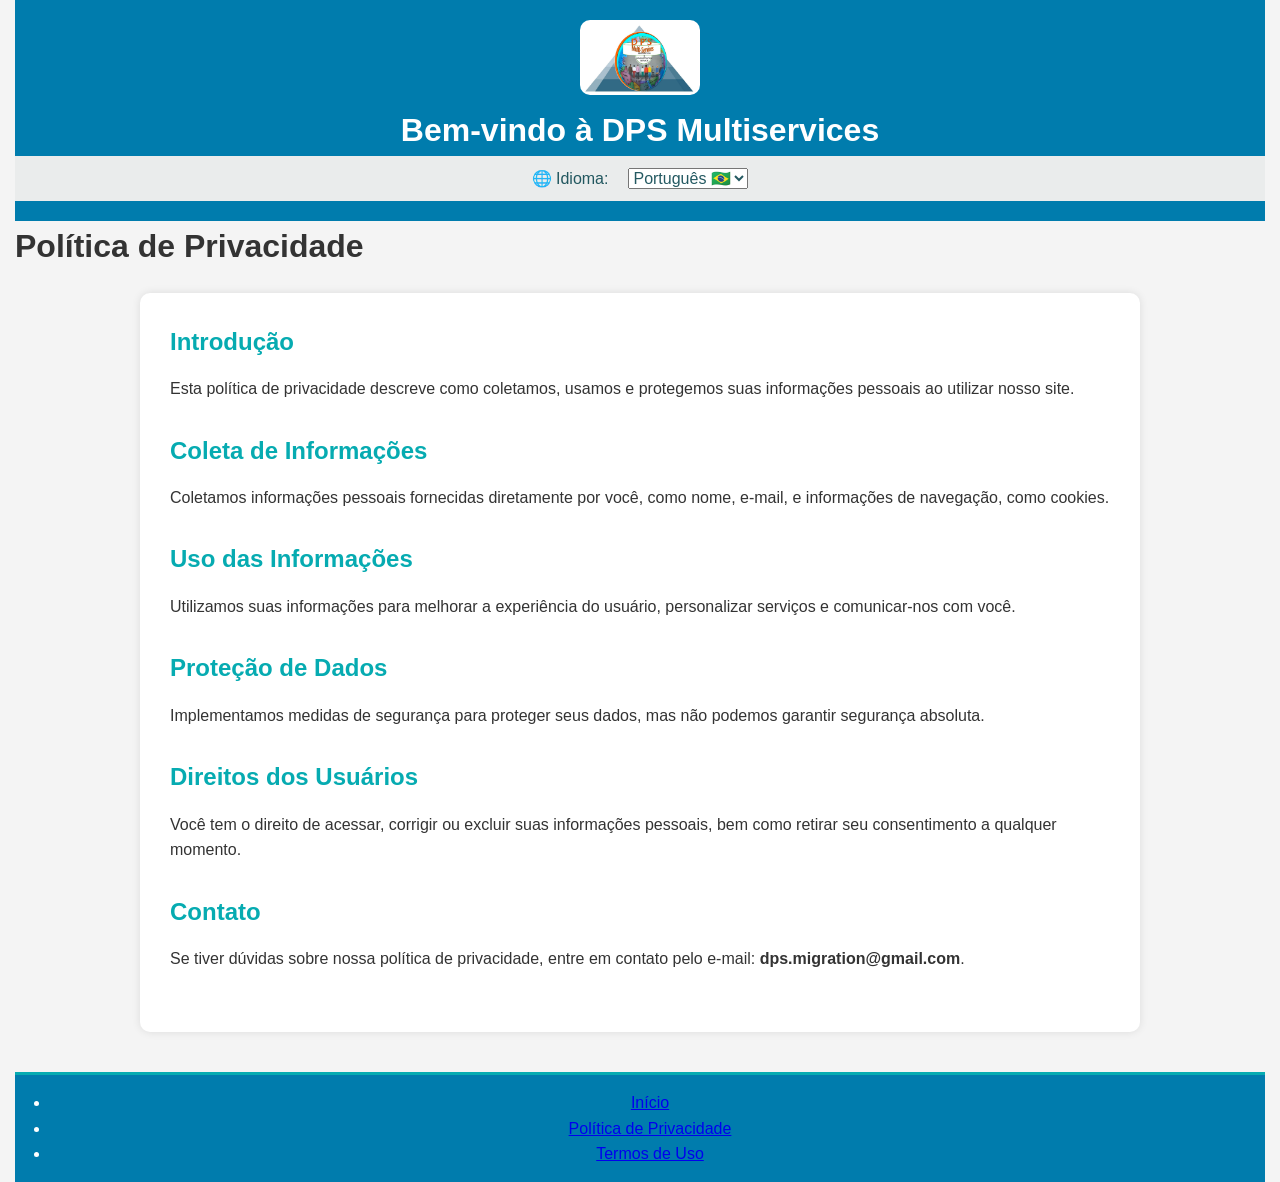
<file: privacy-policy.html>
<!DOCTYPE html>
<html lang="pt">
<head>
  <meta charset="UTF-8" />
  <meta name="viewport" content="width=device-width, initial-scale=1.0"/>
  <meta name="description" content="Consultoria migratória, vistos, cidadania e muito mais. Atendimento em português, inglês, francês e espanhol.">
  <title>DPS Multiservices - Política de Privacidade</title>
  <link rel="stylesheet" href="style.css" />
</head>
<body>
  <header>
    <div class="header-top">
      <div class="logo">
        <img src="assets/logo.jpeg" alt="Logo da DPS Multiservices" />
      </div>
      <div class="welcome">
        <h1 id="welcomeText">Bem-vindo à DPS Multiservices</h1>
      </div>
    </div>
    <nav>
      <label for="languageSelect">🌐 Idioma:</label>
      <select id="languageSelect">
        <option value="pt">Português 🇧🇷</option>
        <option value="en">English 🇺🇸</option>
        <option value="fr">Français 🇫🇷</option>
        <option value="es">Español 🇪🇸</option>
      </select>
    </nav>
  </header>

  <h1 id="privacyTitle">Política de Privacidade</h1>

  <main>
    <section>
      <h2 id="introTitle">Introdução</h2>
      <p id="introText">Esta política de privacidade descreve como coletamos, usamos e protegemos suas informações pessoais ao utilizar nosso site.</p>
    </section>

    <section>
      <h2 id="infoCollectionTitle">Coleta de Informações</h2>
      <p id="infoCollectionText">Coletamos informações pessoais fornecidas diretamente por você, como nome, e-mail, e informações de navegação, como cookies.</p>
    </section>

    <section>
      <h2 id="useOfInfoTitle">Uso das Informações</h2>
      <p id="useOfInfoText">Utilizamos suas informações para melhorar a experiência do usuário, personalizar serviços e comunicar-nos com você.</p>
    </section>

    <section>
      <h2 id="dataProtectionTitle">Proteção de Dados</h2>
      <p id="dataProtectionText">Implementamos medidas de segurança para proteger seus dados, mas não podemos garantir segurança absoluta.</p>
    </section>

    <section>
      <h2 id="userRightsTitle">Direitos dos Usuários</h2>
      <p id="userRightsText">Você tem o direito de acessar, corrigir ou excluir suas informações pessoais, bem como retirar seu consentimento a qualquer momento.</p>
    </section>

    <section>
      <h2 id="contactTitle">Contato</h2>
      <p id="contactText">Se tiver dúvidas sobre nossa política de privacidade, entre em contato pelo e-mail: <strong>dps.migration@gmail.com</strong>.</p>
    </section>
  </main>

  <footer>
    <ul>
      <li><a href="index.html" id="footerHome">Início</a></li>
      <li><a href="privacy.html" id="footerPrivacy">Política de Privacidade</a></li>
      <li><a href="terms.html" id="footerTerms">Termos de Uso</a></li>
    </ul>
  </footer>
      <script>
  const translations = {
    pt: {
      welcomeText: "Bem-vindo à DPS Multiservices",
      privacyTitle: "Política de Privacidade",
      introTitle: "Introdução",
      introText: "Esta política de privacidade descreve como coletamos, usamos e protegemos suas informações pessoais ao utilizar nosso site.",
      infoCollectionTitle: "Coleta de Informações",
      infoCollectionText: "Coletamos informações pessoais fornecidas diretamente por você, como nome, e-mail, e informações de navegação, como cookies.",
      useOfInfoTitle: "Uso das Informações",
      useOfInfoText: "Utilizamos suas informações para melhorar a experiência do usuário, personalizar serviços e comunicar-nos com você.",
      dataProtectionTitle: "Proteção de Dados",
      dataProtectionText: "Implementamos medidas de segurança para proteger seus dados, mas não podemos garantir segurança absoluta.",
      userRightsTitle: "Direitos dos Usuários",
      userRightsText: "Você tem o direito de acessar, corrigir ou excluir suas informações pessoais, bem como retirar seu consentimento a qualquer momento.",
      contactTitle: "Contato",
      contactText: "Se tiver dúvidas sobre nossa política de privacidade, entre em contato pelo e-mail: <strong>dps.migration@gmail.com</strong>.",
      footerHome: "Início",
      footerPrivacy: "Política de Privacidade",
      footerTerms: "Termos de Uso"
    },
    en: {
      welcomeText: "Welcome to DPS Multiservices",
      privacyTitle: "Privacy Policy",
      introTitle: "Introduction",
      introText: "This privacy policy describes how we collect, use, and protect your personal information when using our website.",
      infoCollectionTitle: "Information Collection",
      infoCollectionText: "We collect personal information provided directly by you, such as name, email, and browsing information like cookies.",
      useOfInfoTitle: "Use of Information",
      useOfInfoText: "We use your information to improve user experience, personalize services, and communicate with you.",
      dataProtectionTitle: "Data Protection",
      dataProtectionText: "We implement security measures to protect your data, but cannot guarantee absolute security.",
      userRightsTitle: "User Rights",
      userRightsText: "You have the right to access, correct, or delete your personal information, as well as withdraw your consent at any time.",
      contactTitle: "Contact",
      contactText: "If you have questions about our privacy policy, contact us at: <strong>dps.migration@gmail.com</strong>.",
      footerHome: "Home",
      footerPrivacy: "Privacy Policy",
      footerTerms: "Terms of Use"
    },
    fr: {
      welcomeText: "Bienvenue chez DPS Multiservices",
      privacyTitle: "Politique de confidentialité",
      introTitle: "Introduction",
      introText: "Cette politique de confidentialité décrit comment nous collectons, utilisons et protégeons vos informations personnelles lors de l'utilisation de notre site.",
      infoCollectionTitle: "Collecte d'informations",
      infoCollectionText: "Nous collectons des informations personnelles fournies directement par vous, telles que le nom, l'e-mail et des informations de navigation comme les cookies.",
      useOfInfoTitle: "Utilisation des informations",
      useOfInfoText: "Nous utilisons vos informations pour améliorer l'expérience utilisateur, personnaliser les services et communiquer avec vous.",
      dataProtectionTitle: "Protection des données",
      dataProtectionText: "Nous mettons en œuvre des mesures de sécurité pour protéger vos données, mais nous ne pouvons garantir une sécurité absolue.",
      userRightsTitle: "Droits des utilisateurs",
      userRightsText: "Vous avez le droit d'accéder, de corriger ou de supprimer vos informations personnelles, ainsi que de retirer votre consentement à tout moment.",
      contactTitle: "Contact",
      contactText: "Si vous avez des questions sur notre politique de confidentialité, contactez-nous à : <strong>dps.migration@gmail.com</strong>",
      footerHome: "Accueil",
      footerPrivacy: "Politique de confidentialité",
      footerTerms: "Conditions d'utilisation"
    },
    es: {
      welcomeText: "Bienvenido a DPS Multiservices",
      privacyTitle: "Política de Privacidad",
      introTitle: "Introducción",
      introText: "Esta política de privacidad describe cómo recopilamos, usamos y protegemos su información personal al utilizar nuestro sitio web.",
      infoCollectionTitle: "Recopilación de Información",
      infoCollectionText: "Recopilamos información personal proporcionada directamente por usted, como nombre, correo electrónico e información de navegación como cookies.",
      useOfInfoTitle: "Uso de la Información",
      useOfInfoText: "Utilizamos su información para mejorar la experiencia del usuario, personalizar los servicios y comunicarnos con usted.",
      dataProtectionTitle: "Protección de Datos",
      dataProtectionText: "Implementamos medidas de seguridad para proteger sus datos, pero no podemos garantizar una seguridad absoluta.",
      userRightsTitle: "Derechos del Usuario",
      userRightsText: "Usted tiene derecho a acceder, corregir o eliminar su información personal, así como a retirar su consentimiento en cualquier momento.",
      contactTitle: "Contacto",
      contactText: "Si tiene preguntas sobre nuestra política de privacidad, contáctenos al correo: <strong>dps.migration@gmail.com</strong>.",
      footerHome: "Inicio",
      footerPrivacy: "Política de Privacidad",
      footerTerms: "Términos de Uso"
    }
  };

  const languageSelect = document.getElementById("languageSelect");

  languageSelect.addEventListener("change", () => {
    const lang = languageSelect.value;
    const t = translations[lang];

    document.getElementById("welcomeText").textContent = t.welcomeText;
    document.getElementById("privacyTitle").textContent = t.privacyTitle;
    document.getElementById("introTitle").textContent = t.introTitle;
    document.getElementById("introText").textContent = t.introText;
    document.getElementById("infoCollectionTitle").textContent = t.infoCollectionTitle;
    document.getElementById("infoCollectionText").textContent = t.infoCollectionText;
    document.getElementById("useOfInfoTitle").textContent = t.useOfInfoTitle;
    document.getElementById("useOfInfoText").textContent = t.useOfInfoText;
    document.getElementById("dataProtectionTitle").textContent = t.dataProtectionTitle;
    document.getElementById("dataProtectionText").textContent = t.dataProtectionText;
    document.getElementById("userRightsTitle").textContent = t.userRightsTitle;
    document.getElementById("userRightsText").textContent = t.userRightsText;
    document.getElementById("contactTitle").textContent = t.contactTitle;
    document.getElementById("contactText").innerHTML = t.contactText;
    document.getElementById("footerHome").textContent = t.footerHome;
    document.getElementById("footerPrivacy").textContent = t.footerPrivacy;
    document.getElementById("footerTerms").textContent = t.footerTerms;
  });
</script>

</script>
</body>
</html>
</file>
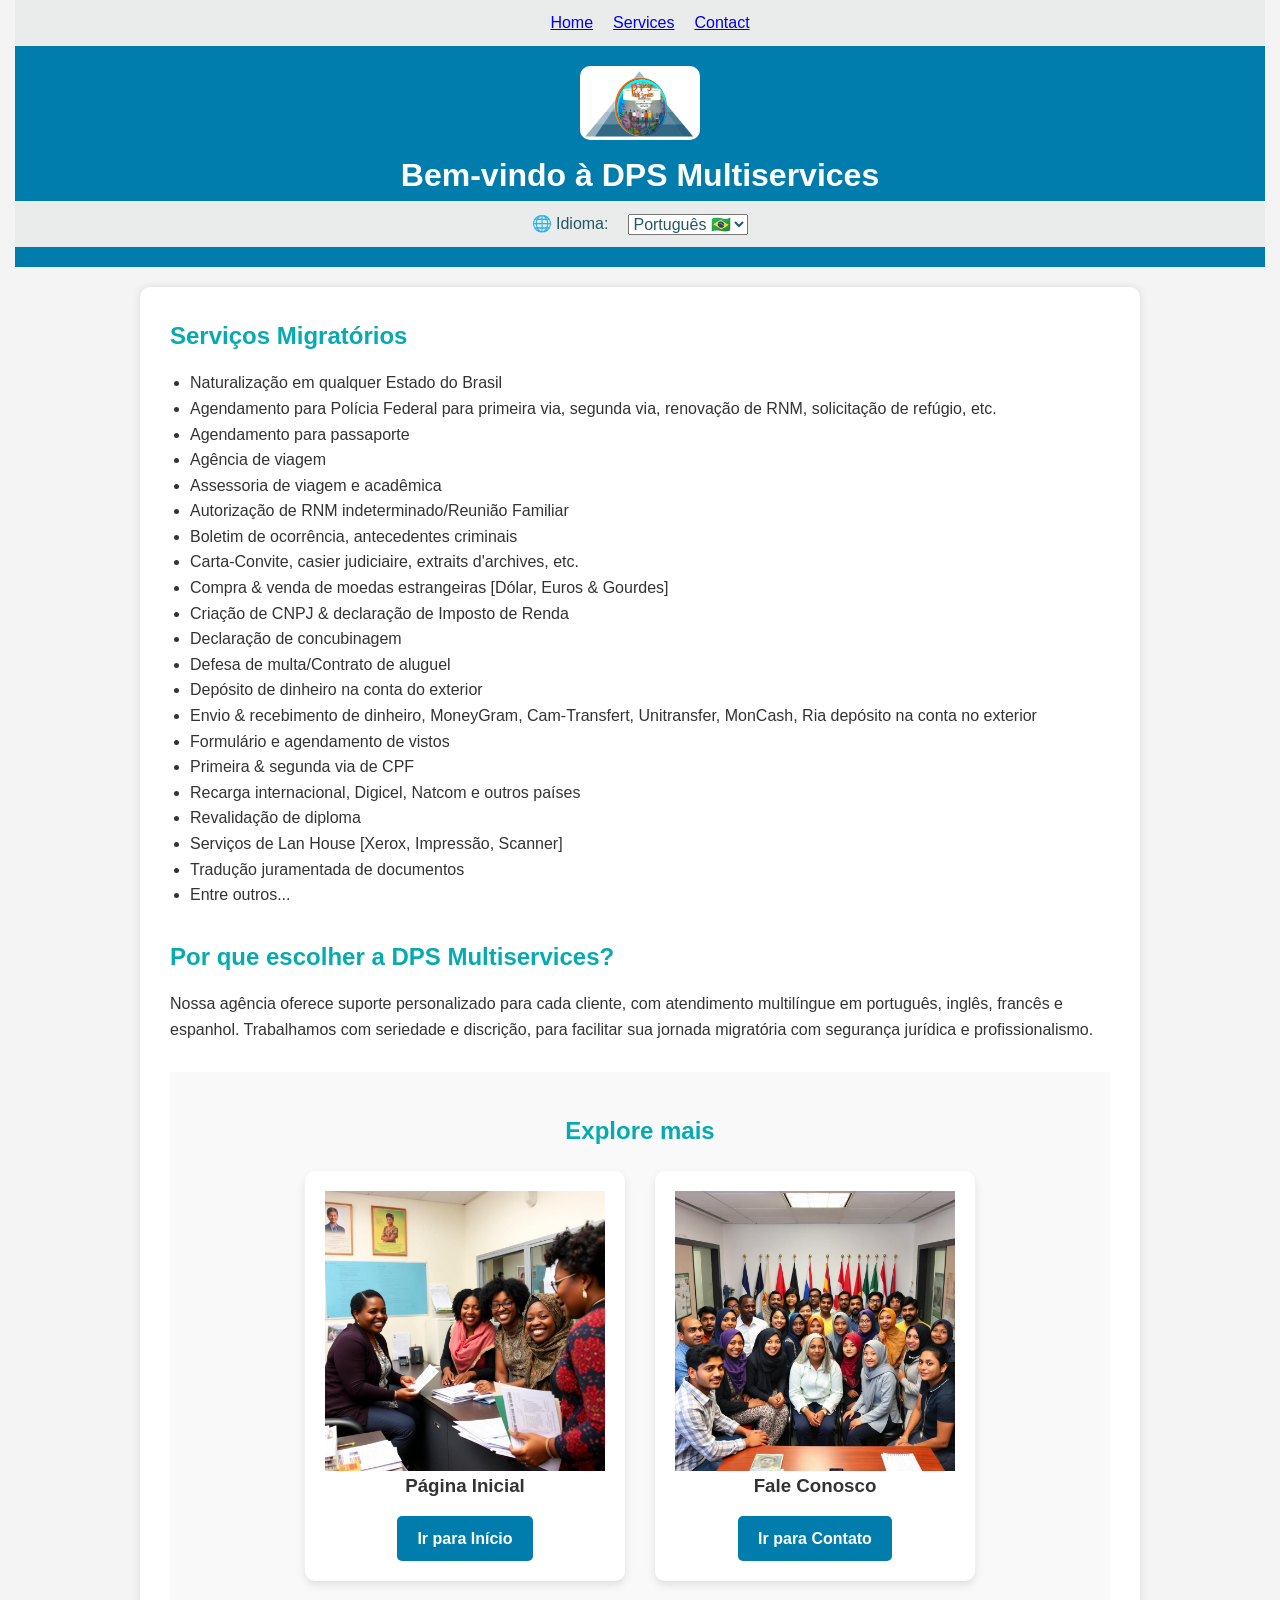
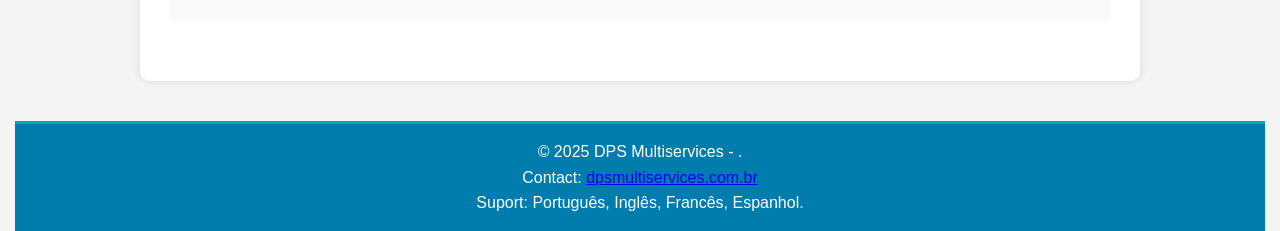
<file: services.html>
<!DOCTYPE html>
<html lang="pt">
<head>
  <nav>
            <ul>
                <li><a href="index.html">Home</a></li>
                <li><a href="services.html">Services</a></li>
                <li><a href="contact.html">Contact</a></li>
            </ul>
        </nav>
  <meta charset="UTF-8" />
  <meta name="viewport" content="width=device-width, initial-scale=1.0"/>
  <meta name="description" content="Consultoria migratória, vistos, cidadania e muito mais. Atendimento em português, inglês, francês e espanhol.">
  <title>DPS Multiservices - Agência de Serviços Migratórios</title>
  <link rel="stylesheet" href="style.css" />

  <style>
    #toggleHoursBtn {
      background-color: transparent;
      border: none;
      font-size: 1em;
      cursor: pointer;
      color: #007BFF;
    }
    #toggleHoursBtn:hover {
      text-decoration: underline;
    }
    #hoursSection {
      display: none;
      padding: 1em;
      background: #f8f8f8;
      border-left: 4px solid #007BFF;
      margin: 1em;
    }
    .quick-links {
      text-align: center;
      margin: 3em 1em;
    }
    .quick-links h2 {
      font-size: 1.6em;
      margin-bottom: 1em;
    }
    .link-buttons {
      display: flex;
      justify-content: center;
      gap: 2em;
      flex-wrap: wrap;
    }
    .btn-link {
      display: inline-block;
      text-align: center;
      text-decoration: none;
      color: #000;
      border: 1px solid #ccc;
      padding: 1em;
      border-radius: 8px;
      transition: transform 0.2s ease, box-shadow 0.2s ease;
      max-width: 200px;
    }
    .btn-link:hover {
      transform: translateY(-5px);
      box-shadow: 0 4px 12px rgba(0,0,0,0.1);
    }
    .btn-link img {
      width: 100%;
      height: auto;
      max-height: 120px;
      object-fit: cover;
      margin-bottom: 0.5em;
      border-radius: 6px;
    }
    .btn-link span {
      display: block;
      font-weight: bold;
      font-size: 1.1em;
    }
  </style>

</head>
<body>
  <header>
    <div class="header-top">
      <div class="logo">
        <img src="assets/logo.jpeg" alt="Logo da DPS Multiservices" />
      </div>
      <div class="welcome">
        <h1 id="welcomeText">Bem-vindo à DPS Multiservices</h1>
      </div>
    </div>
    <nav>
      <label for="languageSelect">🌐 Idioma:</label>
      <select id="languageSelect">
        <option value="pt">Português 🇧🇷</option>
        <option value="en">English 🇺🇸</option>
        <option value="fr">Français 🇫🇷</option>
        <option value="es">Español 🇪🇸</option>
      </select>
    </nav>
  </header>

  <main>
    <section>
      <h2 id="servicesTitle">Serviços Migratórios</h2>
      <ul id="servicesList">
        <li>Naturalização em qualquer Estado do Brasil</li>
        <li>Agendamento para Polícia Federal para primeira via, segunda via, renovação de RNM, solicitação de refúgio, etc.</li>
        <li>Agendamento para passaporte</li>
        <li>Agência de viagem</li>
        <li>Assessoria de viagem e acadêmica</li>
        <li>Autorização de RNM indeterminado/Reunião Familiar</li>
        <li>Boletim de ocorrência, antecedentes criminais</li>
        <li>Carta-Convite, casier judiciaire, extraits d'archives, etc.</li>
        <li>Compra & venda de moedas estrangeiras [Dólar, Euros & Gourdes]</li>
        <li>Criação de CNPJ & declaração de Imposto de Renda</li>
        <li>Declaração de concubinagem</li>
        <li>Defesa de multa/Contrato de aluguel</li>
        <li>Depósito de dinheiro na conta do exterior</li>
        <li>Envio & recebimento de dinheiro, MoneyGram, Cam-Transfert, Unitransfer, MonCash, Ria depósito na conta no exterior</li>
        <li>Formulário e agendamento de vistos</li>
        <li>Primeira & segunda via de CPF</li>
        <li>Recarga internacional, Digicel, Natcom e outros países</li>
        <li>Revalidação de diploma</li>
        <li>Serviços de Lan House [Xerox, Impressão, Scanner]</li>
        <li>Tradução juramentada de documentos</li>
        <li>Entre outros...</li>
      </ul>
    </section>

    <section>
      <h2 id="whyTitle">Por que escolher a DPS Multiservices?</h2>
      <p id="whyText">
        Nossa agência oferece suporte personalizado para cada cliente, com atendimento multilíngue em português, inglês, francês e espanhol. Trabalhamos com seriedade e discrição, para facilitar sua jornada migratória com segurança jurídica e profissionalismo.
      </p>
    </section>

    <!-- Section boutons visuels -->
    <section class="navigation-cards">
      <h2 id="exploreTitle">Explore mais</h2>
      <div class="card-container">
        <div class="nav-card">
          <img src="assets/bureau (5).jpg" alt="Imagem da Página Inicial">
          <h3>Página Inicial</h3>
          <a href="index.html" class="btn-card">Ir para Início</a>
        </div>
        <div class="nav-card">
          <img src="assets/bureau (4).jpg" alt="Imagem da Página de Contato">
          <h3>Fale Conosco</h3>
          <a href="contact.html" class="btn-card">Ir para Contato</a>
        </div>
      </div>
    </section>
  </main>

  <footer>
    <div class="footer-content">
      <p>&copy; 2025 DPS Multiservices - .</p>
      <p>Contact: <a href="mailto:dps.migration@gmail.com">dpsmultiservices.com.br</a></p>
      <p>Suport: Português, Inglês, Francês, Espanhol.</p>
    </div>
  </footer>

  <script>
    const translations = {
      pt: {
        welcomeText: "Bem-vindo à DPS Multiservices",
        servicesTitle: "Serviços Migratórios",
        servicesList: [...document.querySelectorAll("#servicesList li")].map(li => li.textContent),
        whyTitle: "Por que escolher a DPS Multiservices?",
        whyText: "Nossa agência oferece suporte personalizado para cada cliente, com atendimento multilíngue em português, inglês, francês e espanhol. Trabalhamos com seriedade e discrição, para facilitar sua jornada migratória com segurança jurídica e profissionalismo.",
        exploreTitle: "Explore mais",
        exploreNav: {
          home: "Página Inicial",
          contact: "Fale Conosco",
          homeBtn: "Ir para Início",
          contactBtn: "Ir para Contato"
        }
      },
      en: {
        welcomeText: "Welcome to DPS Multiservices",
        servicesTitle: "Migration Services",
        servicesList: [
          "Naturalization in any state of Brazil",
          "Appointment with Federal Police for first issue, second issue, RNM renewal, asylum request, etc.",
          "Passport appointment",
          "Travel agency",
          "Travel and academic advisory",
          "RNM indefinite authorization / Family reunification",
          "Police report, criminal background check",
          "Invitation letter, criminal record, archive extracts, etc.",
          "Buying & selling foreign currencies [Dollar, Euro & Gourdes]",
          "CNPJ creation & income tax declaration",
          "Common-law union declaration",
          "Traffic fine defense / Rental contract support",
          "International money deposit",
          "Sending & receiving money, MoneyGram, Cam-Transfert, Unitransfer, MonCash, Ria account deposit abroad",
          "Visa form and appointment scheduling",
          "First & second CPF issuance",
          "International top-up, Digicel, Natcom and others",
          "Diploma validation",
          "Lan House services [Photocopy, Printing, Scanning]",
          "Sworn translation of documents",
          "And more..."
        ],
        whyTitle: "Why choose DPS Multiservices?",
        whyText: "Our agency offers personalized support for every client, with multilingual service in Portuguese, English, French and Spanish. We work with integrity and discretion to make your migration journey safe and professional.",
        exploreTitle: "Explore more",
        exploreNav: {
          home: "Home",
          contact: "Contact Us",
          homeBtn: "Go to Home",
          contactBtn: "Go to Contact"
        }
      },
      fr: {
        welcomeText: "Bienvenue chez DPS Multiservices",
        servicesTitle: "Migration et Services",
        servicesList: [
          "Naturalisation dans n'importe quel état du Brésil",
          "Prise de rendez-vous à la Police Fédérale pour la première demande, renouvellement RNM, demande d'asile, etc.",
          "Rendez-vous pour le passeport",
          "Agence de voyage",
          "Conseils en voyage et académiques",
          "Autorisation RNM indéfinie / Réunion familiale",
          "Déclaration de vol, antécédents criminels",
          "Lettre d'invitation, casier judiciaire, extraits d'archives, etc.",
          "Achat et vente de devises étrangères [Dollar, Euro et Gourdes]",
          "Création de CNPJ et déclaration de revenus",
          "Déclaration de concubinage",
          "Défense de contravention / Contrat de location",
          "Dépôt d'argent sur un compte à l'étranger",
          "Envoi et réception d'argent, MoneyGram, Cam-Transfert, Unitransfer, MonCash, Ria, dépôt sur un compte à l'étranger",
          "Formulaire et prise de rendez-vous pour visas",
          "Première et deuxième demande de CPF",
          "Rechargement international, Digicel, Natcom et d'autres pays",
          "Revalidation de diplôme",
          "Services de Lan House [Photocopier, Impression, Scanner]",
          "Traduction assermentée de documents",
          "Et bien plus..."
        ],
        whyTitle: "Pourquoi choisir DPS Multiservices ?",
        whyText: "Notre agence propose un service personnalisé pour chaque client, avec un service multilingue en portugais, anglais, français et espagnol. Nous travaillons avec sérieux et discrétion pour faciliter votre parcours migratoire avec sécurité juridique et professionnalisme.",
        exploreTitle: "Explorez plus",
        exploreNav: {
          home: "Page d'accueil",
          contact: "Contactez-nous",
          homeBtn: "Aller à l'accueil",
          contactBtn: "Aller au contact"
        }
      },
      es: {
        welcomeText: "Bienvenido a DPS Multiservices",
        servicesTitle: "Servicios Migratorios",
        servicesList: [
          "Naturalización en cualquier estado de Brasil",
          "Cita con la Policía Federal para primera emisión, segunda emisión, renovación de RNM, solicitud de asilo, etc.",
          "Cita para pasaporte",
          "Agencia de viajes",
          "Asesoría en viajes y académica",
          "Autorización RNM indefinida / Reunificación familiar",
          "Reporte policial, antecedentes penales",
          "Carta de invitación, antecedentes penales, extractos de archivos, etc.",
          "Compra y venta de divisas extranjeras [Dólar, Euro y Gourdes]",
          "Creación de CNPJ y declaración de impuestos",
          "Declaración de convivencia",
          "Defensa de multa / Contrato de arrendamiento",
          "Depósito de dinero en cuenta extranjera",
          "Envío y recepción de dinero, MoneyGram, Cam-Transfert, Unitransfer, MonCash, Ria, depósito en cuenta en el extranjero",
          "Formulario y cita para visas",
          "Emisión de CPF primera y segunda vez",
          "Recarga internacional, Digicel, Natcom y otros países",
          "Revalidación de título",
          "Servicios de Lan House [Fotocopias, Impresión, Escaneo]",
          "Traducción jurada de documentos",
          "Y más..."
        ],
        whyTitle: "¿Por qué elegir DPS Multiservices?",
        whyText: "Nuestra agencia ofrece soporte personalizado para cada cliente, con atención multilingüe en portugués, inglés, francés y español. Trabajamos con seriedad y discreción para facilitar tu jornada migratoria con seguridad jurídica y profesionalismo.",
        exploreTitle: "Explora más",
        exploreNav: {
          home: "Inicio",
          contact: "Contáctanos",
          homeBtn: "Ir al Inicio",
          contactBtn: "Ir al Contacto"
        }
      }
    };

    const languageSelect = document.getElementById("languageSelect");
    const welcomeText = document.getElementById("welcomeText");
    const servicesTitle = document.getElementById("servicesTitle");
    const servicesList = document.getElementById("servicesList");
    const whyTitle = document.getElementById("whyTitle");
    const whyText = document.getElementById("whyText");
    const exploreTitle = document.getElementById("exploreTitle");
    const navCards = document.querySelectorAll(".nav-card");

    languageSelect.addEventListener("change", () => {
      const lang = languageSelect.value;
      const t = translations[lang];
      welcomeText.textContent = t.welcomeText;
      servicesTitle.textContent = t.servicesTitle;
      servicesList.innerHTML = "";
      t.servicesList.forEach(item => {
        const li = document.createElement("li");
        li.textContent = item;
        servicesList.appendChild(li);
      });
      whyTitle.textContent = t.whyTitle;
      whyText.textContent = t.whyText;
      exploreTitle.textContent = t.exploreTitle;

      // Update navigation cards
      navCards[0].querySelector("h3").textContent = t.exploreNav.home;
      navCards[1].querySelector("h3").textContent = t.exploreNav.contact;
      navCards[0].querySelector(".btn-card").textContent = t.exploreNav.homeBtn;
      navCards[1].querySelector(".btn-card").textContent = t.exploreNav.contactBtn;
    });
  </script>
</body>
</html>
</file>
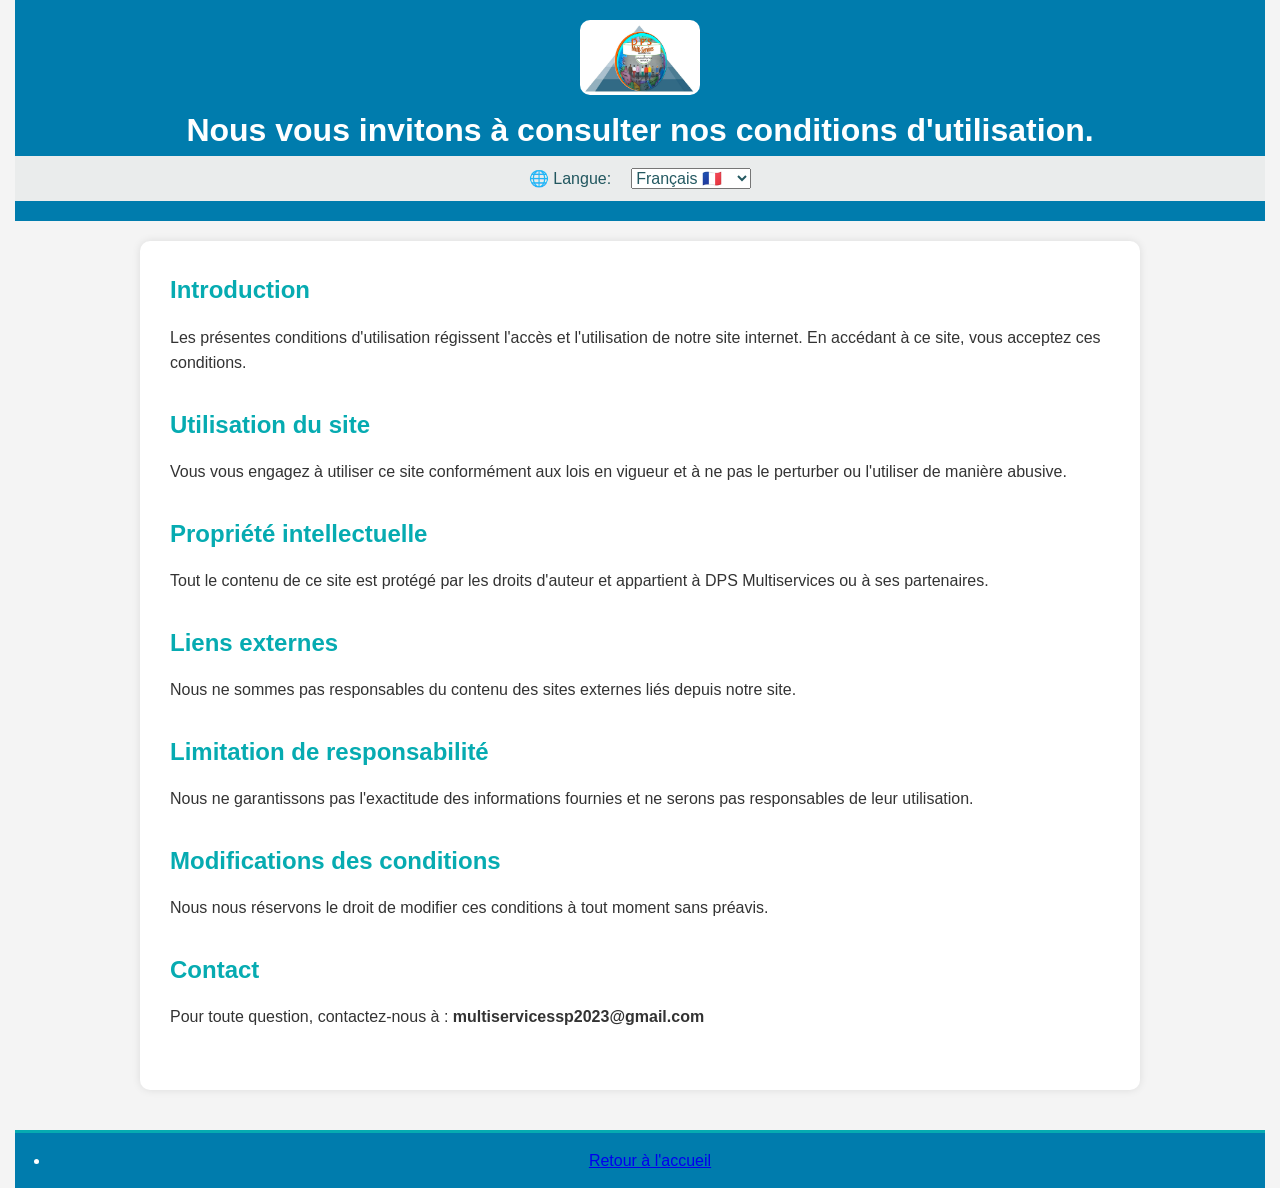
<file: terms.html>
<!DOCTYPE html>
<html lang="fr">
<head>
  <meta charset="UTF-8" />
  <meta name="viewport" content="width=device-width, initial-scale=1.0"/>
  <meta name="description" content="Termes d'utilisation du site DPS Multiservices.">
  <title>DPS Multiservices - Conditions d'utilisation</title>
  <link rel="stylesheet" href="style.css" />
</head>
<body>
  <header>
    <div class="header-top">
      <div class="logo">
        <img src="assets/logo.jpeg" alt="Logo da DPS Multiservices" />
      </div>
      <div class="welcome">
        <h1 id="pageIntro">Nous vous invitons à consulter nos conditions d'utilisation.</h1>
      </div>
    </div>
    <nav>
      <label for="languageSelect">🌐 Langue:</label>
      <select id="languageSelect">
        <option value="fr" selected>Français 🇫🇷</option>
        <option value="pt">Português 🇧🇷</option>
        <option value="en">English 🇺🇸</option>
        <option value="es">Español 🇪🇸</option>
      </select>
    </nav>
  </header>

  <main>
    <section>
      <h2 id="introTitle">Introduction</h2>
      <p id="introText">Les présentes conditions d'utilisation régissent l'accès et l'utilisation de notre site internet. En accédant à ce site, vous acceptez ces conditions.</p>
    </section>

    <section>
      <h2 id="useTitle">Utilisation du site</h2>
      <p id="useText">Vous vous engagez à utiliser ce site conformément aux lois en vigueur et à ne pas le perturber ou l'utiliser de manière abusive.</p>
    </section>

    <section>
      <h2 id="ipTitle">Propriété intellectuelle</h2>
      <p id="ipText">Tout le contenu de ce site est protégé par les droits d'auteur et appartient à DPS Multiservices ou à ses partenaires.</p>
    </section>

    <section>
      <h2 id="linksTitle">Liens externes</h2>
      <p id="linksText">Nous ne sommes pas responsables du contenu des sites externes liés depuis notre site.</p>
    </section>

    <section>
      <h2 id="liabilityTitle">Limitation de responsabilité</h2>
      <p id="liabilityText">Nous ne garantissons pas l'exactitude des informations fournies et ne serons pas responsables de leur utilisation.</p>
    </section>

    <section>
      <h2 id="changesTitle">Modifications des conditions</h2>
      <p id="changesText">Nous nous réservons le droit de modifier ces conditions à tout moment sans préavis.</p>
    </section>

    <section>
      <h2 id="contactTitle">Contact</h2>
      <p id="contactText">Pour toute question, contactez-nous à : <strong>multiservicessp2023@gmail.com</strong></p>
    </section>
  </main>

  <footer>
    <ul>
      <li><a href="index.html" id="backHome">Retour à l'accueil</a></li>
    </ul>
  </footer>

  <script>
    const translations = {
      fr: {
        pageIntro: "Nous vous invitons à consulter nos conditions d'utilisation.",
        introTitle: "Introduction",
        introText: "Les présentes conditions d'utilisation régissent l'accès et l'utilisation de notre site internet. En accédant à ce site, vous acceptez ces conditions.",
        useTitle: "Utilisation du site",
        useText: "Vous vous engagez à utiliser ce site conformément aux lois en vigueur et à ne pas le perturber ou l'utiliser de manière abusive.",
        ipTitle: "Propriété intellectuelle",
        ipText: "Tout le contenu de ce site est protégé par les droits d'auteur et appartient à DPS Multiservices ou à ses partenaires.",
        linksTitle: "Liens externes",
        linksText: "Nous ne sommes pas responsables du contenu des sites externes liés depuis notre site.",
        liabilityTitle: "Limitation de responsabilité",
        liabilityText: "Nous ne garantissons pas l'exactitude des informations fournies et ne serons pas responsables de leur utilisation.",
        changesTitle: "Modifications des conditions",
        changesText: "Nous nous réservons le droit de modifier ces conditions à tout moment sans préavis.",
        contactTitle: "Contact",
        contactText: "Pour toute question, contactez-nous à : <strong>dps.migration@gmail.com</strong>",
        backHome: "Retour à l'accueil"
      },
      pt: {
        pageIntro: "Consulte nossos termos de uso.",
        introTitle: "Introdução",
        introText: "Estes termos regulam o uso e acesso ao nosso site. Ao acessá-lo, você aceita estes termos.",
        useTitle: "Uso do site",
        useText: "Você se compromete a usar este site conforme a legislação vigente e sem prejudicar seu funcionamento.",
        ipTitle: "Propriedade intelectual",
        ipText: "Todo o conteúdo deste site é protegido por direitos autorais e pertence à DPS Multiservices ou parceiros.",
        linksTitle: "Links externos",
        linksText: "Não nos responsabilizamos pelo conteúdo de sites externos vinculados ao nosso.",
        liabilityTitle: "Limitação de responsabilidade",
        liabilityText: "Não garantimos a precisão total das informações e não nos responsabilizamos pelo uso delas.",
        changesTitle: "Modificações dos termos",
        changesText: "Reservamo-nos o direito de alterar estes termos a qualquer momento sem aviso prévio.",
        contactTitle: "Contato",
        contactText: "Em caso de dúvidas, entre em contato: <strong>dps.migration@gmail.com</strong>",
        backHome: "Voltar para a página inicial"
      },
      en: {
        pageIntro: "Please review our terms of use.",
        introTitle: "Introduction",
        introText: "These terms govern the access and use of our website. By accessing it, you agree to these conditions.",
        useTitle: "Use of the site",
        useText: "You agree to use this site in accordance with applicable laws and not to disrupt or misuse it.",
        ipTitle: "Intellectual property",
        ipText: "All content on this site is protected by copyright and belongs to DPS Multiservices or its partners.",
        linksTitle: "External links",
        linksText: "We are not responsible for the content of external websites linked from ours.",
        liabilityTitle: "Limitation of liability",
        liabilityText: "We do not guarantee complete accuracy of the information and disclaim liability for its use.",
        changesTitle: "Changes to the terms",
        changesText: "We reserve the right to change these terms at any time without notice.",
        contactTitle: "Contact",
        contactText: "For questions, contact us at: <strong>dps.migration@gmail.com</strong>",
        backHome: "Back to homepage"
      },
      es: {
        pageIntro: "Lea nuestros términos de uso.",
        introTitle: "Introducción",
        introText: "Estos términos regulan el acceso y uso de nuestro sitio. Al acceder, usted acepta estas condiciones.",
        useTitle: "Uso del sitio",
        useText: "Se compromete a utilizar este sitio conforme a la ley y sin perturbar o abusar de su funcionamiento.",
        ipTitle: "Propiedad intelectual",
        ipText: "Todo el contenido de este sitio está protegido por derechos de autor y pertenece a DPS Multiservices o sus socios.",
        linksTitle: "Enlaces externos",
        linksText: "No nos responsabilizamos del contenido de sitios externos vinculados desde nuestro sitio.",
        liabilityTitle: "Limitación de responsabilidad",
        liabilityText: "No garantizamos la precisión total de la información ni nos responsabilizamos por su uso.",
        changesTitle: "Cambios en los términos",
        changesText: "Nos reservamos el derecho de modificar estos términos en cualquier momento sin previo aviso.",
        contactTitle: "Contacto",
        contactText: "Si tiene preguntas, contáctenos en: <strong>dps.migration@gmail.com</strong>",
        backHome: "Volver al inicio"
      }
    };
  
    const languageSelect = document.getElementById("languageSelect");
  
    languageSelect.addEventListener("change", () => {
      const lang = languageSelect.value;
      const t = translations[lang];
      if (!t) return;
  
      document.getElementById("pageIntro").textContent = t.pageIntro;
      document.getElementById("introTitle").textContent = t.introTitle;
      document.getElementById("introText").textContent = t.introText;
      document.getElementById("useTitle").textContent = t.useTitle;
      document.getElementById("useText").textContent = t.useText;
      document.getElementById("ipTitle").textContent = t.ipTitle;
      document.getElementById("ipText").textContent = t.ipText;
      document.getElementById("linksTitle").textContent = t.linksTitle;
      document.getElementById("linksText").textContent = t.linksText;
      document.getElementById("liabilityTitle").textContent = t.liabilityTitle;
      document.getElementById("liabilityText").textContent = t.liabilityText;
      document.getElementById("changesTitle").textContent = t.changesTitle;
      document.getElementById("changesText").textContent = t.changesText;
      document.getElementById("contactTitle").textContent = t.contactTitle;
      document.getElementById("contactText").innerHTML = t.contactText;
      document.getElementById("backHome").textContent = t.backHome;
    });
  </script>
</file>
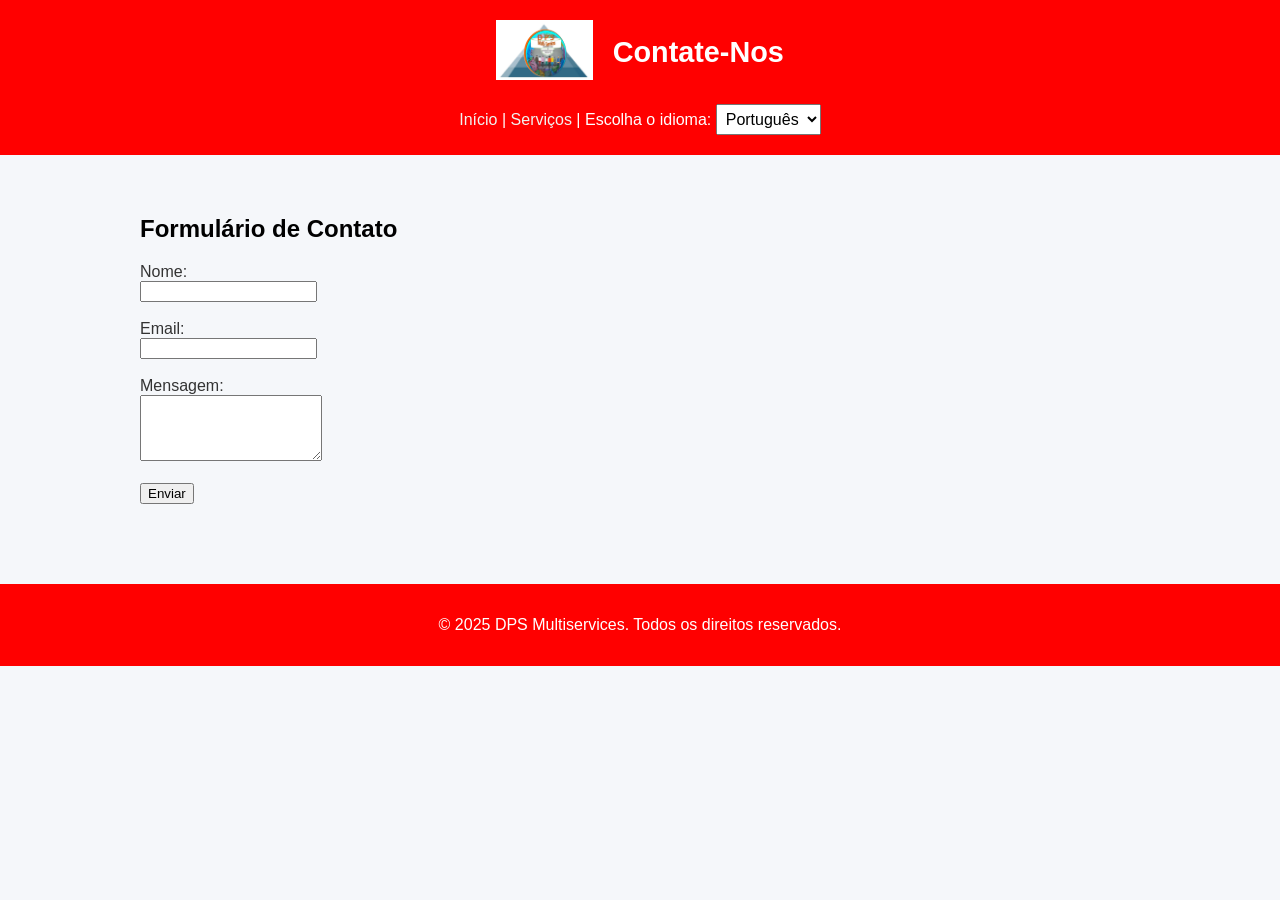
<file: dpsmultiservices/contact.html>
<!DOCTYPE html>
<html lang="pt">
<head>
  <meta charset="UTF-8" />
  <meta name="viewport" content="width=device-width, initial-scale=1.0"/>
  <title>Contato - DPS Multiservices</title>
  <link rel="stylesheet" href="style.css" />
  <style>
    .language-section {
      display: none;
    }
  </style>
</head>
<body>
  <header>
    <div class="header-top">
      <div class="logo">
        <img src="assets/logo.jpeg" alt="DPS Multiservices" />
      </div>
      <div class="welcome">
        <h1 id="main-title">Contate-Nos</h1>
      </div>
    </div>
    <nav>
      <a href="index.html">Início</a> | 
      <a href="services.html">Serviços</a> |
      <label for="language-select">Escolha o idioma:</label>
      <select id="language-select">
        <option value="pt">Português</option>
        <option value="fr">Français</option>
        <option value="en">English</option>
        <option value="es">Español</option>
      </select>
    </nav>
  </header>

  <main>
    <!-- Section Portugais -->
    <section id="contact-pt" class="language-section">
      <h2>Formulário de Contato</h2>
      <form action="mailto:multiservicessp2023@gmail.com" method="post" enctype="text/plain">
        <label for="name-pt">Nome:</label><br>
        <input type="text" id="name-pt" name="name" required><br><br>

        <label for="email-pt">Email:</label><br>
        <input type="email" id="email-pt" name="email" required><br><br>

        <label for="message-pt">Mensagem:</label><br>
        <textarea id="message-pt" name="message" rows="4" required></textarea><br><br>

        <input type="submit" value="Enviar">
      </form>
    </section>

    <!-- Section Français -->
    <section id="contact-fr" class="language-section">
      <h2>Formulaire de Contact</h2>
      <form action="mailto:multiservicessp2023@gmail.com" method="post" enctype="text/plain">
        <label for="name-fr">Nom :</label><br>
        <input type="text" id="name-fr" name="name" required><br><br>

        <label for="email-fr">Email :</label><br>
        <input type="email" id="email-fr" name="email" required><br><br>

        <label for="message-fr">Message :</label><br>
        <textarea id="message-fr" name="message" rows="4" required></textarea><br><br>

        <input type="submit" value="Envoyer">
      </form>
    </section>

    <!-- Section Anglais -->
    <section id="contact-en" class="language-section">
      <h2>Contact Form</h2>
      <form action="mailto:multiservicessp2023@gmail.com" method="post" enctype="text/plain">
        <label for="name-en">Name:</label><br>
        <input type="text" id="name-en" name="name" required><br><br>

        <label for="email-en">Email:</label><br>
        <input type="email" id="email-en" name="email" required><br><br>

        <label for="message-en">Message:</label><br>
        <textarea id="message-en" name="message" rows="4" required></textarea><br><br>

        <input type="submit" value="Send">
      </form>
    </section>

    <!-- Section Espagnol -->
    <section id="contact-es" class="language-section">
      <h2>Formulario de Contacto</h2>
      <form action="mailto:multiservicessp2023@gmail.com" method="post" enctype="text/plain">
        <label for="name-es">Nombre:</label><br>
        <input type="text" id="name-es" name="name" required><br><br>

        <label for="email-es">Correo electrónico:</label><br>
        <input type="email" id="email-es" name="email" required><br><br>

        <label for="message-es">Mensaje:</label><br>
        <textarea id="message-es" name="message" rows="4" required></textarea><br><br>

        <input type="submit" value="Enviar">
      </form>
    </section>
  </main>

  <footer>
    <p>&copy; 2025 DPS Multiservices. Todos os direitos reservados.</p>
  </footer>

  <script>
    const languageSelect = document.getElementById('language-select');
    const mainTitle = document.getElementById('main-title');

    const titles = {
      pt: 'Contate-Nos',
      fr: 'Contactez-Nous',
      en: 'Contact Us',
      es: 'Contáctenos'
    };

    function showLanguage(language) {
      // Masquer toutes les sections
      const sections = document.querySelectorAll('.language-section');
      sections.forEach(section => section.style.display = 'none');

      // Afficher la bonne section
      const selectedSection = document.getElementById('contact-' + language);
      if (selectedSection) {
        selectedSection.style.display = 'block';
        mainTitle.textContent = titles[language] || 'Contato';
      }
    }

    // Langue par défaut : portugais
    showLanguage('pt');

    // Réagir au changement de langue
    languageSelect.addEventListener('change', (e) => {
      showLanguage(e.target.value);
    });
  </script>
</body>
</html>
</file>
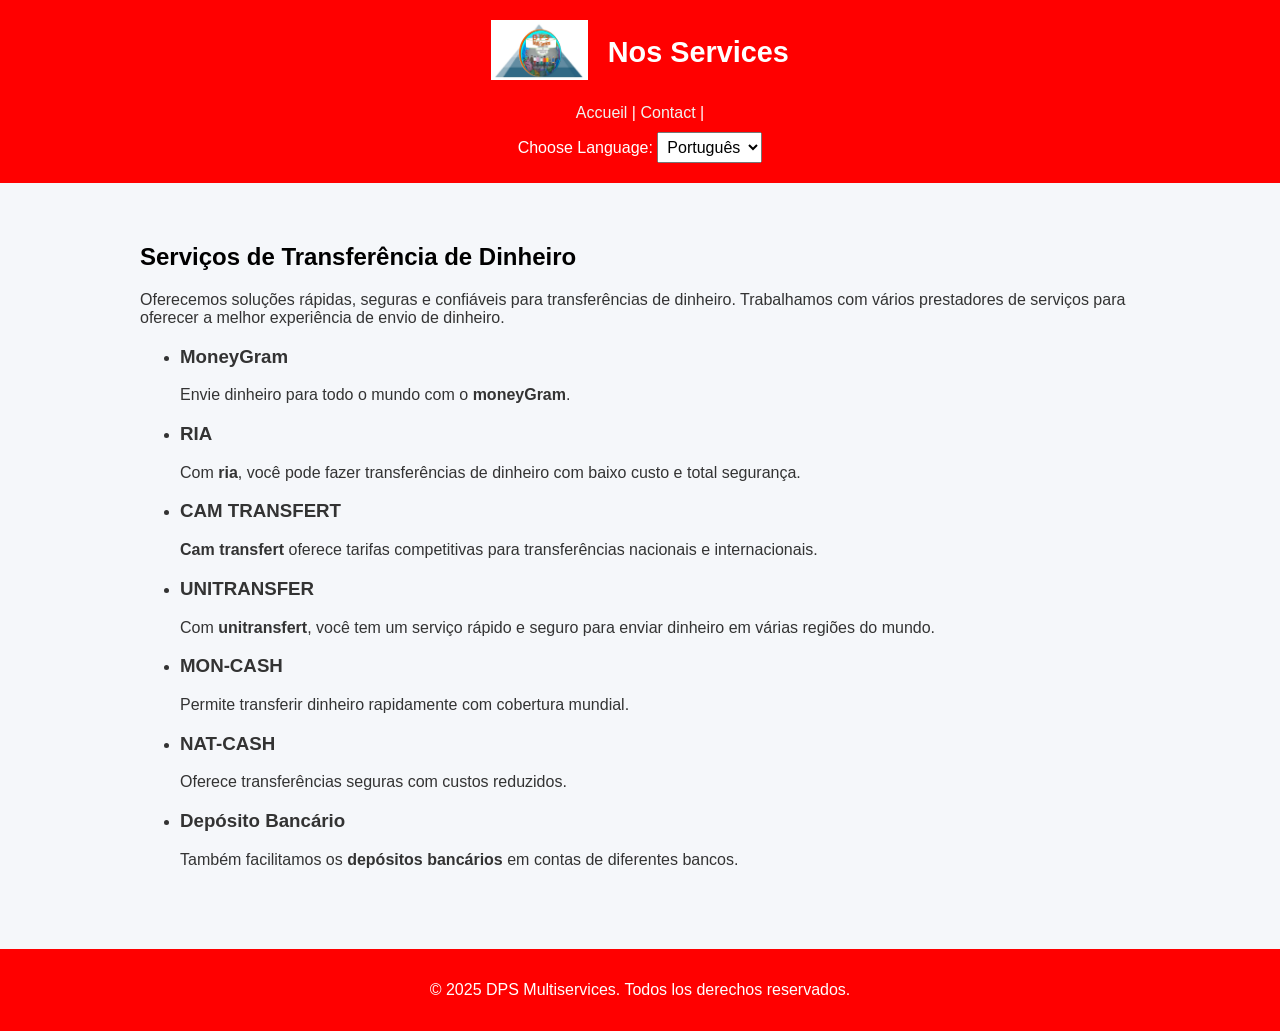
<file: dpsmultiservices/services.html>
<!DOCTYPE html>
<html lang="pt">
<head>
  <meta charset="UTF-8" />
  <meta name="viewport" content="width=device-width, initial-scale=1.0"/>
  <title>Serviços - DPS Multiservices</title>
  <link rel="stylesheet" href="style.css" />
  <style>
    .language-section {
      display: none;
    }
  </style>
</head>
<body>
  <header>
    <div class="header-top">
      <div class="logo">
        <img src="assets/logo.jpeg" alt="DPS Multiservices" />
      </div>
      <div class="welcome">
        <h1>Nos Services</h1>
      </div>
    </div>
    <nav>
      <a href="index.html">Accueil</a> | 
      <a href="contact.html">Contact</a> |
    </nav>
    <nav>
      <label for="language-select">Choose Language:</label>
      <select id="language-select">
        <option value="pt">Português</option>
        <option value="en">English</option>
        <option value="fr">Français</option>
        <option value="es">Español</option>
      </select>
    </nav>
  </header>

  <main>
    <!-- Section pour le contenu en Portugais -->
    <section id="services-pt" class="language-section">
      <h2>Serviços de Transferência de Dinheiro</h2>
      <p>Oferecemos soluções rápidas, seguras e confiáveis para transferências de dinheiro. Trabalhamos com vários prestadores de serviços para oferecer a melhor experiência de envio de dinheiro.</p>
      <ul>
        <li><h3>MoneyGram</h3><p>Envie dinheiro para todo o mundo com o <strong>moneyGram</strong>.</p></li>
        <li><h3>RIA</h3><p>Com <strong>ria</strong>, você pode fazer transferências de dinheiro com baixo custo e total segurança.</p></li>
        <li><h3>CAM TRANSFERT</h3><p><strong>Cam transfert</strong> oferece tarifas competitivas para transferências nacionais e internacionais.</p></li>
        <li><h3>UNITRANSFER</h3><p>Com <strong>unitransfert</strong>, você tem um serviço rápido e seguro para enviar dinheiro em várias regiões do mundo.</p></li>
        <li><h3>MON-CASH</h3><p><strong></mon-cash></strong>Permite transferir dinheiro rapidamente com cobertura mundial.</p></li>
        <li><h3>NAT-CASH</h3><p><strong></nat-cash></strong> Oferece transferências seguras com custos reduzidos.</p></li>
        <li><h3>Depósito Bancário</h3><p>Também facilitamos os <strong>depósitos bancários</strong> em contas de diferentes bancos.</p></li>
      </ul>
    </section>

    <!-- Section pour le contenu en Anglais -->
    <section id="services-en" class="language-section">
      <h2>Money Transfer Services</h2>
      <p>We offer fast, secure, and reliable money transfer solutions. We work with several service providers to give you the best transfer experience.</p>
      <ul>
        <li><h3>MoneyGram</h3><p>Send money worldwide with <strong>MoneyGram</strong>.</p></li>
        <li><h3>RIA</h3><p>With <strong>ria</strong>, you can make low-cost, secure money transfers.</p></li>
        <li><h3>CAM TRANSFERT</h3><p><strong>Cam transfert</strong> offers competitive rates for national and international transfers.</p></li>
        <li><h3>UNITRANSFER</h3><p>With <strong>unitransfert</strong>, you get a fast and secure service to send money in multiple regions around the world.</p></li>
        <li><h3>MON-CASH</h3><p><strong>mon-cash</strong> Allows you to transfer money quickly with worldwide coverage.</p></li>
        <li><h3>NAT-CASH</h3><p><strong>nat-cash</strong> Offers secure transfers with reduced fees.</p></li>
        <li><h3>Bank Deposit</h3><p>We also facilitate <strong>bank deposits</strong> into different bank accounts.</p></li>
      </ul>
    </section>

    <!-- Section pour le contenu en Français -->
    <section id="services-fr" class="language-section">
      <h2>Services de Transfert d'Argent</h2>
      <p>Nous proposons des solutions rapides, sécurisées et fiables pour vos transferts d'argent. Nous collaborons avec plusieurs prestataires pour vous offrir la meilleure expérience de transfert.</p>
      <ul>
        <li><h3>MoneyGram</h3><p>Envoyez de l'argent partout dans le monde avec <strong>MoneyGram</strong>.</p></li>
        <li><h3>RIA</h3><p>Avec <strong>ria</strong>, vous pouvez faire des transferts d'argent à faible coût et en toute sécurité.</p></li>
        <li><h3>CAM TRANSFERT</h3><p><strong>Cam transfert</strong> est une solution de transfert d'argent avec des tarifs compétitifs.</p></li>
        <li><h3>UNITRANSFER</h3><p>Avec <strong>unitransfert</strong>, vous bénéficiez d'un service rapide et sécurisé pour vos envois.</p></li>
        <li><h3>MON-CASH</h3><p><strong>Mon-cash</strong> vous permet de transférer de l'argent rapidement avec une couverture mondiale.</p></li>
        <li><h3>NAT-CASH</h3><p><strong>nat-cash</strong> vous offre des transferts sécurisés à des frais réduits.</p></li>
        <li><h3>Dépôt Bancaire</h3><p>Nous facilitons aussi les <strong>dépôts bancaires</strong> dans plusieurs banques.</p></li>
      </ul>
    </section>

    <!-- Section pour le contenu en Espagnol -->
    <section id="services-es" class="language-section">
      <h2>Servicios de Transferencia de Dinero</h2>
      <p>Ofrecemos soluciones rápidas, seguras y confiables para transferencias de dinero. Trabajamos con varios proveedores de servicios para ofrecer la mejor experiencia de transferencia.</p>
      <ul>
        <li><h3>MoneyGram</h3><p>Envíe dinero a todo el mundo con <strong>MoneyGram</strong>.</p></li>
        <li><h3>RIA</h3><p>Con <strong>ria</strong>, Puede hacer transferencias de dinero a bajo costo y de forma segura.</p></li>
        <li><h3>CAM TRANSFERT</h3><p><strong>Cam transfer</strong> Ofrece tarifas competitivas para transferencias nacionales e internacionales.</p></li>
        <li><h3>UNITRANSFER</h3><p>Con <strong>Unitransfert</strong>, tiene un servicio rápido y seguro para enviar dinero a varias regiones del mundo.</p></li>
        <li><h3>MON-CASH</h3><p><strong>Mon-cash</strong> Le permite transferir dinero rápidamente con cobertura mundial.</p></li>
        <li><h3>NAT-CASH</h3><p><strong>Nat-cash</strong> Ofrece transferencias seguras con tarifas reducidas.</p></li>
        <li><h3>Depósito Bancario</h3><p>También facilitamos los <strong>depósitos bancarios</strong> en diferentes cuentas bancarias.</p></li>
      </ul>
    </section>
  </main>

  <footer>
    <p>&copy; 2025 DPS Multiservices. Todos los derechos reservados.</p>
  </footer>

  <script>
    const languageSelect = document.getElementById('language-select');

    function showLanguageSection(language) {
      // Masquer toutes les sections de langues
      const sections = document.querySelectorAll('.language-section');
      sections.forEach(section => section.style.display = 'none');

      // Afficher la section correspondante
      const selectedSection = document.getElementById('services-' + language);
      if (selectedSection) {
        selectedSection.style.display = 'block';
      }
    }

    // Initialisation de la langue par défaut (portugais)
    showLanguageSection('pt');

    // Écouteur d'événement pour le changement de langue
    languageSelect.addEventListener('change', (event) => {
      showLanguageSection(event.target.value);
    });
  </script>
</body>
</html>
</file>
<file: style.css>
/* Reset básico */
* {
  margin: 0;
  padding: 0;
  box-sizing: border-box;
}

body {
  font-family: 'Segoe UI', Tahoma, Geneva, Verdana, sans-serif;
  line-height: 1.6;
  background-color: #f4f4f4;
  color: #333;
  padding: 0 15px;
}

/* Cabeçalho */
header {
  background-color: #007cad;
  color: #fff;
  padding: 20px 0;
}

.header-top {
  display: flex;
  flex-direction: column;
  align-items: center;
  text-align: center;
}

.logo img {
  max-width: 120px;
  height: auto;
  border-radius: 10px;
  margin-bottom: 10px;
}

nav ul {
    list-style: none;
    display: flex;
    gap: 20px;
}

nav {
  display: flex;
  justify-content: center;
  align-items: center;
  background-color: #eaecec;
  padding: 10px;
  flex-wrap: wrap;
}

nav label,
nav select {
  color: #044049de;
  font-size: 1rem;
  margin: 0 10px;
}

.main-nav {
  text-align: center;
  margin: 15px 0;
}

.main-nav a {
  text-decoration: none;
  color: #06abb1;
  font-weight: bold;
  margin: 0 10px;
}

.main-nav a:hover {
  text-decoration: underline;
}

/* Conteúdo principal */
main {
  max-width: 1000px;
  margin: 20px auto;
  background-color: #fff;
  padding: 30px;
  border-radius: 10px;
  box-shadow: 0 0 8px rgba(0, 0, 0, 0.1);
}

section {
  margin-bottom: 30px;
}

section h2 {
  color: #06abb1;
  margin-bottom: 15px;
}

ul {
  list-style-type: disc;
  padding-left: 20px;
}

/* Rodapé */
footer {
  text-align: center;
  padding: 15px;
  background-color: #007cad;
  color: #fff;
  margin-top: 40px;
  border-top: 3px solid #06abb1;
}

/* Section navigation cards */
.navigation-cards {
  padding: 40px 20px;
  text-align: center;
  background-color: #f9f9f9;
}

.card-container {
  display: flex;
  flex-wrap: wrap;
  justify-content: center;
  gap: 30px;
  margin-top: 20px;
}

.nav-card {
  background-color: #fff;
  border-radius: 10px;
  box-shadow: 0 4px 8px rgba(0,0,0,0.1);
  max-width: 320px;
  text-align: center;
  padding: 20px;
  transition: transform 0.3s ease;
}

.nav-card:hover {
  transform: translateY(-5px);
}

/* Images dans la carte (2 images côte à côte) */
.card-images {
  display: flex;
  justify-content: space-between;
  gap: 8px;
  margin-bottom: 15px;
}

.card-images img {
  width: 48%;
  height: 150px;
  object-fit: cover;
  border-radius: 8px;
}

/* Bouton des cartes */
.btn-card {
  display: inline-block;
  margin-top: 15px;
  padding: 10px 20px;
  background-color: #007cad;
  color: #fff;
  border-radius: 5px;
  text-decoration: none;
  font-weight: bold;
}

.btn-card:hover {
  background-color: #005f73;
}

/* Styles généraux pour les images */
img {
  max-width: 100%;
  height: auto;
  display: block;
  margin: 0 auto;
}

/* Section Quem Somos */
#quemSomos .images-container {
  display: flex;
  justify-content: space-between;
  gap: 20px;
  flex-wrap: wrap;
}

#quemSomos .images-container img {
  width: 48%;
  border-radius: 8px;
  object-fit: cover;
}

/* Responsivo */
@media (max-width: 768px) {
  .header-top {
    flex-direction: column;
  }

  .main-nav {
    font-size: 0.95rem;
  }

  nav select {
    margin-top: 10px;
  }

  main {
    padding: 20px;
  }

  .form-message {
    font-size: 1rem;
    margin-top: 10px;
    padding: 10px;
    border-radius: 6px;
    display: inline-block;
  }

  .form-message.success {
    color: #155724;
    background-color: #d4edda;
    border: 1px solid #c3e6cb;
  }

  .form-message.error {
    color: #721c24;
    background-color: #f8d7da;
    border: 1px solid #f5c6cb;
  }

  .form-message.warning {
    color: #856404;
    background-color: #fff3cd;
    border: 1px solid #ffeeba;
  }

  /* Images responsives dans la section Quem Somos */
  #quemSomos .images-container img {
    width: 100%;
    margin-bottom: 20px;
  }

  /* Images responsives dans les cartes */
  .card-images {
    flex-direction: column;
    gap: 10px;
  }

  .card-images img {
    width: 100%;
    height: 180px;
  }
}
</file>
<file: dpsmultiservices/style.css>
/* Estilos gerais */
body {
  font-family: 'Segoe UI', Tahoma, Geneva, Verdana, sans-serif;
  margin: 0;
  padding: 0;
  background-color: #f5f7fa;
  color: #333;
}

/* Cabeçalho */
header {
  background-color: #ff0000; /* vermelho */
  color: white;
  padding: 20px 10px;
}

.header-top {
  display: flex;
  align-items: center;
  justify-content: center;
  flex-wrap: wrap;
  gap: 20px;
  padding-bottom: 10px;
}

.logo img {
  height: 60px;
}

.welcome h1 {
  font-size: 1.8rem;
  margin: 0;
  color: white;
}

/* Navegação */
nav {
  text-align: center;
  margin-top: 10px;
}

nav select {
  font-size: 1rem;
  padding: 5px;
}

/* Links em verde */
a {
  color: #f0f3f0; /* verde */
  text-decoration: none;
}

a:hover {
  color: #f0f3f0; /* verde escuro ao passar o mouse */
  text-decoration: underline;
}

/* Conteúdo principal */
main {
  max-width: 1000px;
  margin: auto;
  padding: 40px 20px;
}

section {
  margin-bottom: 40px;
}

h2 {
  color: black;
}

/* Rodapé */
footer {
  background-color: #ff0000;
  color: white;
  text-align: center;
  padding: 1rem;
}

/* Responsividade */
@media (max-width: 768px) {
  .header-top {
    flex-direction: column;
    text-align: center;
  }

  .logo img {
    height: 50px;
  }

  .welcome h1 {
    font-size: 1.5rem;
  }

  main {
    padding: 20px 10px;
  }
}
</file>
